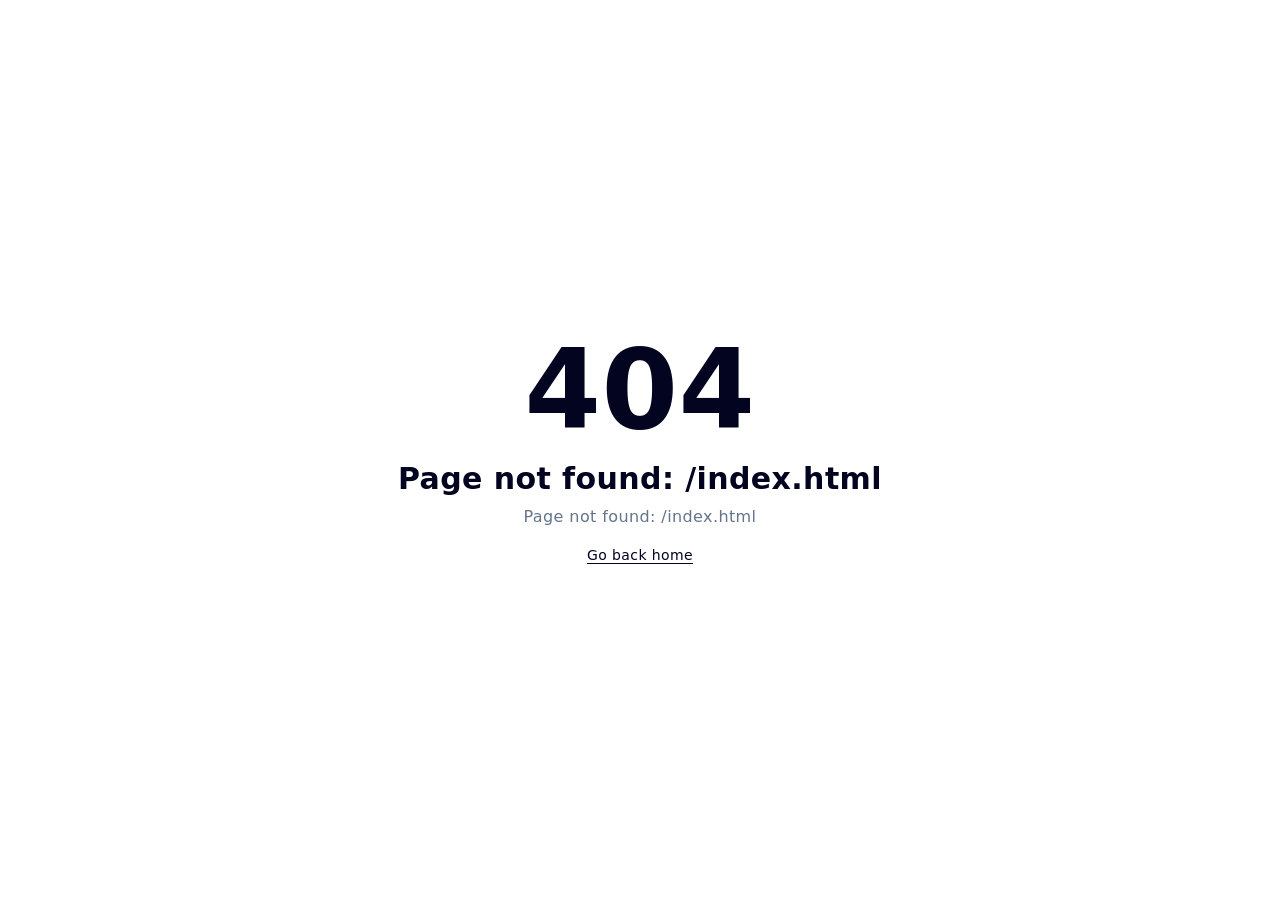
<file: index.html>
<!DOCTYPE html><html  lang="en"><head><meta charset="utf-8"><meta name="viewport" content="width=device-width, initial-scale=1"><title>01 &#x2F; PORTFOLIO</title><link rel="stylesheet" href="/_nuxt/entry.Cp7_DUpr.css" crossorigin><link rel="modulepreload" as="script" crossorigin href="/_nuxt/65q8Cmel.js"><script type="module" src="/_nuxt/65q8Cmel.js" crossorigin></script><meta name="description" content="Developer portfolio — engineering precision, architectural systems."><link rel="icon" type="image/svg+xml" href="/favicon.svg"><script id="unhead:payload" type="application/json">{"title":"01 / PORTFOLIO"}</script><style type="text/css" data-primevue-style-id="base" >.p-hidden-accessible{border:0;clip:rect(0 0 0 0);height:1px;margin:-1px;opacity:0;overflow:hidden;padding:0;pointer-events:none;position:absolute;white-space:nowrap;width:1px;}.p-overflow-hidden{overflow:hidden;padding-right:var(--p-scrollbar-width);}</style></head><body><div id="__nuxt"></div><div id="teleports"></div><script>window.__NUXT__={};window.__NUXT__.config={public:{primevue:{usePrimeVue:true,autoImport:true,resolvePath:"",importPT:"",importTheme:"",loadStyles:true,options:{unstyled:true},components:[{name:"AutoComplete",as:"AutoComplete",from:"primevue/autocomplete",export:"default",filePath:"primevue/autocomplete",global:true,mode:"all"},{name:"Calendar",as:"Calendar",from:"primevue/calendar",export:"default",filePath:"primevue/calendar",global:true,mode:"all"},{name:"CascadeSelect",as:"CascadeSelect",from:"primevue/cascadeselect",export:"default",filePath:"primevue/cascadeselect",global:true,mode:"all"},{name:"Checkbox",as:"Checkbox",from:"primevue/checkbox",export:"default",filePath:"primevue/checkbox",global:true,mode:"all"},{name:"CheckboxGroup",as:"CheckboxGroup",from:"primevue/checkboxgroup",export:"default",filePath:"primevue/checkboxgroup",global:true,mode:"all"},{name:"Chips",as:"Chips",from:"primevue/chips",export:"default",filePath:"primevue/chips",global:true,mode:"all"},{name:"ColorPicker",as:"ColorPicker",from:"primevue/colorpicker",export:"default",filePath:"primevue/colorpicker",global:true,mode:"all"},{name:"DatePicker",as:"DatePicker",from:"primevue/datepicker",export:"default",filePath:"primevue/datepicker",global:true,mode:"all"},{name:"Dropdown",as:"Dropdown",from:"primevue/dropdown",export:"default",filePath:"primevue/dropdown",global:true,mode:"all"},{name:"FloatLabel",as:"FloatLabel",from:"primevue/floatlabel",export:"default",filePath:"primevue/floatlabel",global:true,mode:"all"},{name:"Fluid",as:"Fluid",from:"primevue/fluid",export:"default",filePath:"primevue/fluid",global:true,mode:"all"},{name:"IconField",as:"IconField",from:"primevue/iconfield",export:"default",filePath:"primevue/iconfield",global:true,mode:"all"},{name:"IftaLabel",as:"IftaLabel",from:"primevue/iftalabel",export:"default",filePath:"primevue/iftalabel",global:true,mode:"all"},{name:"InputChips",as:"InputChips",from:"primevue/inputchips",export:"default",filePath:"primevue/inputchips",global:true,mode:"all"},{name:"InputGroup",as:"InputGroup",from:"primevue/inputgroup",export:"default",filePath:"primevue/inputgroup",global:true,mode:"all"},{name:"InputGroupAddon",as:"InputGroupAddon",from:"primevue/inputgroupaddon",export:"default",filePath:"primevue/inputgroupaddon",global:true,mode:"all"},{name:"InputIcon",as:"InputIcon",from:"primevue/inputicon",export:"default",filePath:"primevue/inputicon",global:true,mode:"all"},{name:"InputMask",as:"InputMask",from:"primevue/inputmask",export:"default",filePath:"primevue/inputmask",global:true,mode:"all"},{name:"InputNumber",as:"InputNumber",from:"primevue/inputnumber",export:"default",filePath:"primevue/inputnumber",global:true,mode:"all"},{name:"InputOtp",as:"InputOtp",from:"primevue/inputotp",export:"default",filePath:"primevue/inputotp",global:true,mode:"all"},{name:"InputSwitch",as:"InputSwitch",from:"primevue/inputswitch",export:"default",filePath:"primevue/inputswitch",global:true,mode:"all"},{name:"InputText",as:"InputText",from:"primevue/inputtext",export:"default",filePath:"primevue/inputtext",global:true,mode:"all"},{name:"Knob",as:"Knob",from:"primevue/knob",export:"default",filePath:"primevue/knob",global:true,mode:"all"},{name:"Listbox",as:"Listbox",from:"primevue/listbox",export:"default",filePath:"primevue/listbox",global:true,mode:"all"},{name:"MultiSelect",as:"MultiSelect",from:"primevue/multiselect",export:"default",filePath:"primevue/multiselect",global:true,mode:"all"},{name:"Password",as:"Password",from:"primevue/password",export:"default",filePath:"primevue/password",global:true,mode:"all"},{name:"RadioButton",as:"RadioButton",from:"primevue/radiobutton",export:"default",filePath:"primevue/radiobutton",global:true,mode:"all"},{name:"RadioButtonGroup",as:"RadioButtonGroup",from:"primevue/radiobuttongroup",export:"default",filePath:"primevue/radiobuttongroup",global:true,mode:"all"},{name:"Rating",as:"Rating",from:"primevue/rating",export:"default",filePath:"primevue/rating",global:true,mode:"all"},{name:"Select",as:"Select",from:"primevue/select",export:"default",filePath:"primevue/select",global:true,mode:"all"},{name:"SelectButton",as:"SelectButton",from:"primevue/selectbutton",export:"default",filePath:"primevue/selectbutton",global:true,mode:"all"},{name:"Slider",as:"Slider",from:"primevue/slider",export:"default",filePath:"primevue/slider",global:true,mode:"all"},{name:"Textarea",as:"Textarea",from:"primevue/textarea",export:"default",filePath:"primevue/textarea",global:true,mode:"all"},{name:"ToggleButton",as:"ToggleButton",from:"primevue/togglebutton",export:"default",filePath:"primevue/togglebutton",global:true,mode:"all"},{name:"ToggleSwitch",as:"ToggleSwitch",from:"primevue/toggleswitch",export:"default",filePath:"primevue/toggleswitch",global:true,mode:"all"},{name:"TreeSelect",as:"TreeSelect",from:"primevue/treeselect",export:"default",filePath:"primevue/treeselect",global:true,mode:"all"},{name:"Button",as:"Button",from:"primevue/button",export:"default",filePath:"primevue/button",global:true,mode:"all"},{name:"ButtonGroup",as:"ButtonGroup",from:"primevue/buttongroup",export:"default",filePath:"primevue/buttongroup",global:true,mode:"all"},{name:"SpeedDial",as:"SpeedDial",from:"primevue/speeddial",export:"default",filePath:"primevue/speeddial",global:true,mode:"all"},{name:"SplitButton",as:"SplitButton",from:"primevue/splitbutton",export:"default",filePath:"primevue/splitbutton",global:true,mode:"all"},{name:"Column",as:"Column",from:"primevue/column",export:"default",filePath:"primevue/column",global:true,mode:"all"},{name:"Row",as:"Row",from:"primevue/row",export:"default",filePath:"primevue/row",global:true,mode:"all"},{name:"ColumnGroup",as:"ColumnGroup",from:"primevue/columngroup",export:"default",filePath:"primevue/columngroup",global:true,mode:"all"},{name:"DataTable",as:"DataTable",from:"primevue/datatable",export:"default",filePath:"primevue/datatable",global:true,mode:"all"},{name:"DataView",as:"DataView",from:"primevue/dataview",export:"default",filePath:"primevue/dataview",global:true,mode:"all"},{name:"OrderList",as:"OrderList",from:"primevue/orderlist",export:"default",filePath:"primevue/orderlist",global:true,mode:"all"},{name:"OrganizationChart",as:"OrganizationChart",from:"primevue/organizationchart",export:"default",filePath:"primevue/organizationchart",global:true,mode:"all"},{name:"Paginator",as:"Paginator",from:"primevue/paginator",export:"default",filePath:"primevue/paginator",global:true,mode:"all"},{name:"PickList",as:"PickList",from:"primevue/picklist",export:"default",filePath:"primevue/picklist",global:true,mode:"all"},{name:"Tree",as:"Tree",from:"primevue/tree",export:"default",filePath:"primevue/tree",global:true,mode:"all"},{name:"TreeTable",as:"TreeTable",from:"primevue/treetable",export:"default",filePath:"primevue/treetable",global:true,mode:"all"},{name:"Timeline",as:"Timeline",from:"primevue/timeline",export:"default",filePath:"primevue/timeline",global:true,mode:"all"},{name:"VirtualScroller",as:"VirtualScroller",from:"primevue/virtualscroller",export:"default",filePath:"primevue/virtualscroller",global:true,mode:"all"},{name:"Accordion",as:"Accordion",from:"primevue/accordion",export:"default",filePath:"primevue/accordion",global:true,mode:"all"},{name:"AccordionPanel",as:"AccordionPanel",from:"primevue/accordionpanel",export:"default",filePath:"primevue/accordionpanel",global:true,mode:"all"},{name:"AccordionHeader",as:"AccordionHeader",from:"primevue/accordionheader",export:"default",filePath:"primevue/accordionheader",global:true,mode:"all"},{name:"AccordionContent",as:"AccordionContent",from:"primevue/accordioncontent",export:"default",filePath:"primevue/accordioncontent",global:true,mode:"all"},{name:"AccordionTab",as:"AccordionTab",from:"primevue/accordiontab",export:"default",filePath:"primevue/accordiontab",global:true,mode:"all"},{name:"Card",as:"Card",from:"primevue/card",export:"default",filePath:"primevue/card",global:true,mode:"all"},{name:"DeferredContent",as:"DeferredContent",from:"primevue/deferredcontent",export:"default",filePath:"primevue/deferredcontent",global:true,mode:"all"},{name:"Divider",as:"Divider",from:"primevue/divider",export:"default",filePath:"primevue/divider",global:true,mode:"all"},{name:"Fieldset",as:"Fieldset",from:"primevue/fieldset",export:"default",filePath:"primevue/fieldset",global:true,mode:"all"},{name:"Panel",as:"Panel",from:"primevue/panel",export:"default",filePath:"primevue/panel",global:true,mode:"all"},{name:"ScrollPanel",as:"ScrollPanel",from:"primevue/scrollpanel",export:"default",filePath:"primevue/scrollpanel",global:true,mode:"all"},{name:"Splitter",as:"Splitter",from:"primevue/splitter",export:"default",filePath:"primevue/splitter",global:true,mode:"all"},{name:"SplitterPanel",as:"SplitterPanel",from:"primevue/splitterpanel",export:"default",filePath:"primevue/splitterpanel",global:true,mode:"all"},{name:"Stepper",as:"Stepper",from:"primevue/stepper",export:"default",filePath:"primevue/stepper",global:true,mode:"all"},{name:"StepList",as:"StepList",from:"primevue/steplist",export:"default",filePath:"primevue/steplist",global:true,mode:"all"},{name:"Step",as:"Step",from:"primevue/step",export:"default",filePath:"primevue/step",global:true,mode:"all"},{name:"StepItem",as:"StepItem",from:"primevue/stepitem",export:"default",filePath:"primevue/stepitem",global:true,mode:"all"},{name:"StepPanels",as:"StepPanels",from:"primevue/steppanels",export:"default",filePath:"primevue/steppanels",global:true,mode:"all"},{name:"StepPanel",as:"StepPanel",from:"primevue/steppanel",export:"default",filePath:"primevue/steppanel",global:true,mode:"all"},{name:"TabView",as:"TabView",from:"primevue/tabview",export:"default",filePath:"primevue/tabview",global:true,mode:"all"},{name:"Tabs",as:"Tabs",from:"primevue/tabs",export:"default",filePath:"primevue/tabs",global:true,mode:"all"},{name:"TabList",as:"TabList",from:"primevue/tablist",export:"default",filePath:"primevue/tablist",global:true,mode:"all"},{name:"Tab",as:"Tab",from:"primevue/tab",export:"default",filePath:"primevue/tab",global:true,mode:"all"},{name:"TabPanels",as:"TabPanels",from:"primevue/tabpanels",export:"default",filePath:"primevue/tabpanels",global:true,mode:"all"},{name:"TabPanel",as:"TabPanel",from:"primevue/tabpanel",export:"default",filePath:"primevue/tabpanel",global:true,mode:"all"},{name:"Toolbar",as:"Toolbar",from:"primevue/toolbar",export:"default",filePath:"primevue/toolbar",global:true,mode:"all"},{name:"ConfirmDialog",use:{as:"ConfirmationService"},as:"ConfirmDialog",from:"primevue/confirmdialog",export:"default",filePath:"primevue/confirmdialog",global:true,mode:"all"},{name:"ConfirmPopup",use:{as:"ConfirmationService"},as:"ConfirmPopup",from:"primevue/confirmpopup",export:"default",filePath:"primevue/confirmpopup",global:true,mode:"all"},{name:"Dialog",as:"Dialog",from:"primevue/dialog",export:"default",filePath:"primevue/dialog",global:true,mode:"all"},{name:"Drawer",as:"Drawer",from:"primevue/drawer",export:"default",filePath:"primevue/drawer",global:true,mode:"all"},{name:"DynamicDialog",use:{as:"DialogService"},as:"DynamicDialog",from:"primevue/dynamicdialog",export:"default",filePath:"primevue/dynamicdialog",global:true,mode:"all"},{name:"OverlayPanel",as:"OverlayPanel",from:"primevue/overlaypanel",export:"default",filePath:"primevue/overlaypanel",global:true,mode:"all"},{name:"Popover",as:"Popover",from:"primevue/popover",export:"default",filePath:"primevue/popover",global:true,mode:"all"},{name:"Sidebar",as:"Sidebar",from:"primevue/sidebar",export:"default",filePath:"primevue/sidebar",global:true,mode:"all"},{name:"FileUpload",as:"FileUpload",from:"primevue/fileupload",export:"default",filePath:"primevue/fileupload",global:true,mode:"all"},{name:"Breadcrumb",as:"Breadcrumb",from:"primevue/breadcrumb",export:"default",filePath:"primevue/breadcrumb",global:true,mode:"all"},{name:"ContextMenu",as:"ContextMenu",from:"primevue/contextmenu",export:"default",filePath:"primevue/contextmenu",global:true,mode:"all"},{name:"Dock",as:"Dock",from:"primevue/dock",export:"default",filePath:"primevue/dock",global:true,mode:"all"},{name:"Menu",as:"Menu",from:"primevue/menu",export:"default",filePath:"primevue/menu",global:true,mode:"all"},{name:"Menubar",as:"Menubar",from:"primevue/menubar",export:"default",filePath:"primevue/menubar",global:true,mode:"all"},{name:"MegaMenu",as:"MegaMenu",from:"primevue/megamenu",export:"default",filePath:"primevue/megamenu",global:true,mode:"all"},{name:"PanelMenu",as:"PanelMenu",from:"primevue/panelmenu",export:"default",filePath:"primevue/panelmenu",global:true,mode:"all"},{name:"Steps",as:"Steps",from:"primevue/steps",export:"default",filePath:"primevue/steps",global:true,mode:"all"},{name:"TabMenu",as:"TabMenu",from:"primevue/tabmenu",export:"default",filePath:"primevue/tabmenu",global:true,mode:"all"},{name:"TieredMenu",as:"TieredMenu",from:"primevue/tieredmenu",export:"default",filePath:"primevue/tieredmenu",global:true,mode:"all"},{name:"Message",as:"Message",from:"primevue/message",export:"default",filePath:"primevue/message",global:true,mode:"all"},{name:"InlineMessage",as:"InlineMessage",from:"primevue/inlinemessage",export:"default",filePath:"primevue/inlinemessage",global:true,mode:"all"},{name:"Toast",use:{as:"ToastService"},as:"Toast",from:"primevue/toast",export:"default",filePath:"primevue/toast",global:true,mode:"all"},{name:"Carousel",as:"Carousel",from:"primevue/carousel",export:"default",filePath:"primevue/carousel",global:true,mode:"all"},{name:"Galleria",as:"Galleria",from:"primevue/galleria",export:"default",filePath:"primevue/galleria",global:true,mode:"all"},{name:"Image",as:"Image",from:"primevue/image",export:"default",filePath:"primevue/image",global:true,mode:"all"},{name:"ImageCompare",as:"ImageCompare",from:"primevue/imagecompare",export:"default",filePath:"primevue/imagecompare",global:true,mode:"all"},{name:"Avatar",as:"Avatar",from:"primevue/avatar",export:"default",filePath:"primevue/avatar",global:true,mode:"all"},{name:"AvatarGroup",as:"AvatarGroup",from:"primevue/avatargroup",export:"default",filePath:"primevue/avatargroup",global:true,mode:"all"},{name:"Badge",as:"Badge",from:"primevue/badge",export:"default",filePath:"primevue/badge",global:true,mode:"all"},{name:"BlockUI",as:"BlockUI",from:"primevue/blockui",export:"default",filePath:"primevue/blockui",global:true,mode:"all"},{name:"Chip",as:"Chip",from:"primevue/chip",export:"default",filePath:"primevue/chip",global:true,mode:"all"},{name:"Inplace",as:"Inplace",from:"primevue/inplace",export:"default",filePath:"primevue/inplace",global:true,mode:"all"},{name:"MeterGroup",as:"MeterGroup",from:"primevue/metergroup",export:"default",filePath:"primevue/metergroup",global:true,mode:"all"},{name:"OverlayBadge",as:"OverlayBadge",from:"primevue/overlaybadge",export:"default",filePath:"primevue/overlaybadge",global:true,mode:"all"},{name:"ScrollTop",as:"ScrollTop",from:"primevue/scrolltop",export:"default",filePath:"primevue/scrolltop",global:true,mode:"all"},{name:"Skeleton",as:"Skeleton",from:"primevue/skeleton",export:"default",filePath:"primevue/skeleton",global:true,mode:"all"},{name:"ProgressBar",as:"ProgressBar",from:"primevue/progressbar",export:"default",filePath:"primevue/progressbar",global:true,mode:"all"},{name:"ProgressSpinner",as:"ProgressSpinner",from:"primevue/progressspinner",export:"default",filePath:"primevue/progressspinner",global:true,mode:"all"},{name:"Tag",as:"Tag",from:"primevue/tag",export:"default",filePath:"primevue/tag",global:true,mode:"all"},{name:"Terminal",as:"Terminal",from:"primevue/terminal",export:"default",filePath:"primevue/terminal",global:true,mode:"all"},{name:"Form",from:"@primevue/forms/form",as:"Form",export:"default",filePath:"@primevue/forms/form",global:true,mode:"all"},{name:"FormField",from:"@primevue/forms/formfield",as:"FormField",export:"default",filePath:"@primevue/forms/formfield",global:true,mode:"all"}],directives:[{name:"badge",as:"BadgeDirective",from:"primevue/badgedirective"},{name:"tooltip",as:"Tooltip",from:"primevue/tooltip"},{name:"ripple",as:"Ripple",from:"primevue/ripple"},{name:"styleclass",as:"StyleClass",from:"primevue/styleclass"},{name:"focustrap",as:"FocusTrap",from:"primevue/focustrap"},{name:"animateonscroll",as:"AnimateOnScroll",from:"primevue/animateonscroll"},{name:"keyfilter",as:"KeyFilter",from:"primevue/keyfilter"}],composables:[{name:"usePrimeVue",as:"usePrimeVue",from:"primevue/config"},{name:"useStyle",as:"useStyle",from:"primevue/usestyle"},{name:"useConfirm",as:"useConfirm",from:"primevue/useconfirm"},{name:"useToast",as:"useToast",from:"primevue/usetoast"},{name:"useDialog",as:"useDialog",from:"primevue/usedialog"}],config:[{name:"PrimeVue",as:"PrimeVue",from:"primevue/config"}],services:[{name:"ConfirmationService",as:"ConfirmationService",from:"primevue/confirmationservice"},{name:"DialogService",as:"DialogService",from:"primevue/dialogservice"},{name:"ToastService",as:"ToastService",from:"primevue/toastservice"}],styles:[{name:"BaseStyle",as:"BaseStyle",from:"@primevue/core/base/style"}],injectStylesAsString:[],injectStylesAsStringToTop:[""]}},app:{baseURL:"/",buildId:"eafee553-25b9-4115-bf65-b94ec3661e74",buildAssetsDir:"/_nuxt/",cdnURL:""}}</script><script type="application/json" data-nuxt-data="nuxt-app" data-ssr="false" id="__NUXT_DATA__">[{"prerenderedAt":1,"serverRendered":2},1776421406613,false]</script></body></html>
</file>
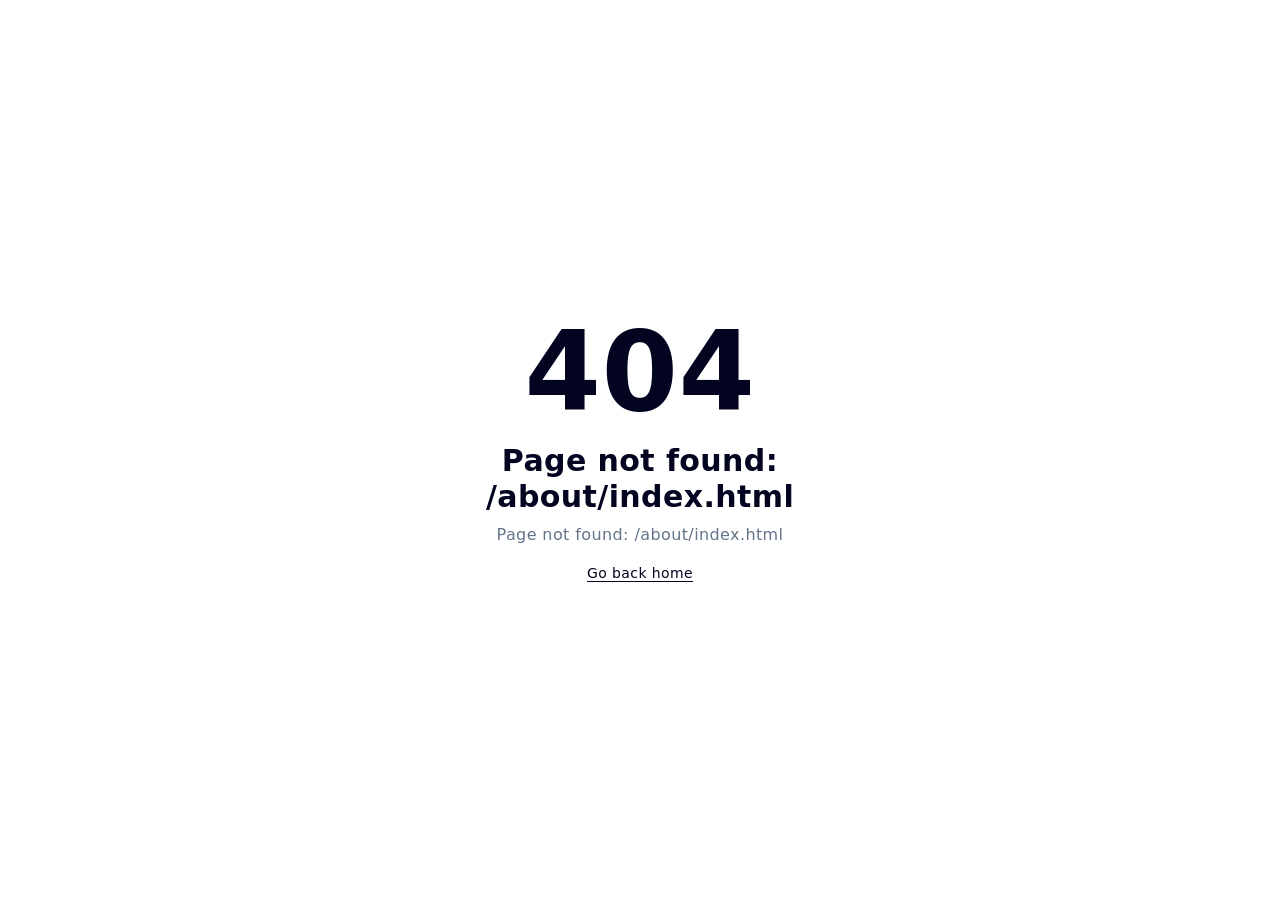
<file: about/index.html>
<!DOCTYPE html><html  lang="en"><head><meta charset="utf-8"><meta name="viewport" content="width=device-width, initial-scale=1"><title>01 &#x2F; PORTFOLIO</title><link rel="stylesheet" href="/_nuxt/entry.Cp7_DUpr.css" crossorigin><link rel="modulepreload" as="script" crossorigin href="/_nuxt/65q8Cmel.js"><script type="module" src="/_nuxt/65q8Cmel.js" crossorigin></script><meta name="description" content="Developer portfolio — engineering precision, architectural systems."><link rel="icon" type="image/svg+xml" href="/favicon.svg"><script id="unhead:payload" type="application/json">{"title":"01 / PORTFOLIO"}</script><style type="text/css" data-primevue-style-id="base" >.p-hidden-accessible{border:0;clip:rect(0 0 0 0);height:1px;margin:-1px;opacity:0;overflow:hidden;padding:0;pointer-events:none;position:absolute;white-space:nowrap;width:1px;}.p-overflow-hidden{overflow:hidden;padding-right:var(--p-scrollbar-width);}</style></head><body><div id="__nuxt"></div><div id="teleports"></div><script>window.__NUXT__={};window.__NUXT__.config={public:{primevue:{usePrimeVue:true,autoImport:true,resolvePath:"",importPT:"",importTheme:"",loadStyles:true,options:{unstyled:true},components:[{name:"AutoComplete",as:"AutoComplete",from:"primevue/autocomplete",export:"default",filePath:"primevue/autocomplete",global:true,mode:"all"},{name:"Calendar",as:"Calendar",from:"primevue/calendar",export:"default",filePath:"primevue/calendar",global:true,mode:"all"},{name:"CascadeSelect",as:"CascadeSelect",from:"primevue/cascadeselect",export:"default",filePath:"primevue/cascadeselect",global:true,mode:"all"},{name:"Checkbox",as:"Checkbox",from:"primevue/checkbox",export:"default",filePath:"primevue/checkbox",global:true,mode:"all"},{name:"CheckboxGroup",as:"CheckboxGroup",from:"primevue/checkboxgroup",export:"default",filePath:"primevue/checkboxgroup",global:true,mode:"all"},{name:"Chips",as:"Chips",from:"primevue/chips",export:"default",filePath:"primevue/chips",global:true,mode:"all"},{name:"ColorPicker",as:"ColorPicker",from:"primevue/colorpicker",export:"default",filePath:"primevue/colorpicker",global:true,mode:"all"},{name:"DatePicker",as:"DatePicker",from:"primevue/datepicker",export:"default",filePath:"primevue/datepicker",global:true,mode:"all"},{name:"Dropdown",as:"Dropdown",from:"primevue/dropdown",export:"default",filePath:"primevue/dropdown",global:true,mode:"all"},{name:"FloatLabel",as:"FloatLabel",from:"primevue/floatlabel",export:"default",filePath:"primevue/floatlabel",global:true,mode:"all"},{name:"Fluid",as:"Fluid",from:"primevue/fluid",export:"default",filePath:"primevue/fluid",global:true,mode:"all"},{name:"IconField",as:"IconField",from:"primevue/iconfield",export:"default",filePath:"primevue/iconfield",global:true,mode:"all"},{name:"IftaLabel",as:"IftaLabel",from:"primevue/iftalabel",export:"default",filePath:"primevue/iftalabel",global:true,mode:"all"},{name:"InputChips",as:"InputChips",from:"primevue/inputchips",export:"default",filePath:"primevue/inputchips",global:true,mode:"all"},{name:"InputGroup",as:"InputGroup",from:"primevue/inputgroup",export:"default",filePath:"primevue/inputgroup",global:true,mode:"all"},{name:"InputGroupAddon",as:"InputGroupAddon",from:"primevue/inputgroupaddon",export:"default",filePath:"primevue/inputgroupaddon",global:true,mode:"all"},{name:"InputIcon",as:"InputIcon",from:"primevue/inputicon",export:"default",filePath:"primevue/inputicon",global:true,mode:"all"},{name:"InputMask",as:"InputMask",from:"primevue/inputmask",export:"default",filePath:"primevue/inputmask",global:true,mode:"all"},{name:"InputNumber",as:"InputNumber",from:"primevue/inputnumber",export:"default",filePath:"primevue/inputnumber",global:true,mode:"all"},{name:"InputOtp",as:"InputOtp",from:"primevue/inputotp",export:"default",filePath:"primevue/inputotp",global:true,mode:"all"},{name:"InputSwitch",as:"InputSwitch",from:"primevue/inputswitch",export:"default",filePath:"primevue/inputswitch",global:true,mode:"all"},{name:"InputText",as:"InputText",from:"primevue/inputtext",export:"default",filePath:"primevue/inputtext",global:true,mode:"all"},{name:"Knob",as:"Knob",from:"primevue/knob",export:"default",filePath:"primevue/knob",global:true,mode:"all"},{name:"Listbox",as:"Listbox",from:"primevue/listbox",export:"default",filePath:"primevue/listbox",global:true,mode:"all"},{name:"MultiSelect",as:"MultiSelect",from:"primevue/multiselect",export:"default",filePath:"primevue/multiselect",global:true,mode:"all"},{name:"Password",as:"Password",from:"primevue/password",export:"default",filePath:"primevue/password",global:true,mode:"all"},{name:"RadioButton",as:"RadioButton",from:"primevue/radiobutton",export:"default",filePath:"primevue/radiobutton",global:true,mode:"all"},{name:"RadioButtonGroup",as:"RadioButtonGroup",from:"primevue/radiobuttongroup",export:"default",filePath:"primevue/radiobuttongroup",global:true,mode:"all"},{name:"Rating",as:"Rating",from:"primevue/rating",export:"default",filePath:"primevue/rating",global:true,mode:"all"},{name:"Select",as:"Select",from:"primevue/select",export:"default",filePath:"primevue/select",global:true,mode:"all"},{name:"SelectButton",as:"SelectButton",from:"primevue/selectbutton",export:"default",filePath:"primevue/selectbutton",global:true,mode:"all"},{name:"Slider",as:"Slider",from:"primevue/slider",export:"default",filePath:"primevue/slider",global:true,mode:"all"},{name:"Textarea",as:"Textarea",from:"primevue/textarea",export:"default",filePath:"primevue/textarea",global:true,mode:"all"},{name:"ToggleButton",as:"ToggleButton",from:"primevue/togglebutton",export:"default",filePath:"primevue/togglebutton",global:true,mode:"all"},{name:"ToggleSwitch",as:"ToggleSwitch",from:"primevue/toggleswitch",export:"default",filePath:"primevue/toggleswitch",global:true,mode:"all"},{name:"TreeSelect",as:"TreeSelect",from:"primevue/treeselect",export:"default",filePath:"primevue/treeselect",global:true,mode:"all"},{name:"Button",as:"Button",from:"primevue/button",export:"default",filePath:"primevue/button",global:true,mode:"all"},{name:"ButtonGroup",as:"ButtonGroup",from:"primevue/buttongroup",export:"default",filePath:"primevue/buttongroup",global:true,mode:"all"},{name:"SpeedDial",as:"SpeedDial",from:"primevue/speeddial",export:"default",filePath:"primevue/speeddial",global:true,mode:"all"},{name:"SplitButton",as:"SplitButton",from:"primevue/splitbutton",export:"default",filePath:"primevue/splitbutton",global:true,mode:"all"},{name:"Column",as:"Column",from:"primevue/column",export:"default",filePath:"primevue/column",global:true,mode:"all"},{name:"Row",as:"Row",from:"primevue/row",export:"default",filePath:"primevue/row",global:true,mode:"all"},{name:"ColumnGroup",as:"ColumnGroup",from:"primevue/columngroup",export:"default",filePath:"primevue/columngroup",global:true,mode:"all"},{name:"DataTable",as:"DataTable",from:"primevue/datatable",export:"default",filePath:"primevue/datatable",global:true,mode:"all"},{name:"DataView",as:"DataView",from:"primevue/dataview",export:"default",filePath:"primevue/dataview",global:true,mode:"all"},{name:"OrderList",as:"OrderList",from:"primevue/orderlist",export:"default",filePath:"primevue/orderlist",global:true,mode:"all"},{name:"OrganizationChart",as:"OrganizationChart",from:"primevue/organizationchart",export:"default",filePath:"primevue/organizationchart",global:true,mode:"all"},{name:"Paginator",as:"Paginator",from:"primevue/paginator",export:"default",filePath:"primevue/paginator",global:true,mode:"all"},{name:"PickList",as:"PickList",from:"primevue/picklist",export:"default",filePath:"primevue/picklist",global:true,mode:"all"},{name:"Tree",as:"Tree",from:"primevue/tree",export:"default",filePath:"primevue/tree",global:true,mode:"all"},{name:"TreeTable",as:"TreeTable",from:"primevue/treetable",export:"default",filePath:"primevue/treetable",global:true,mode:"all"},{name:"Timeline",as:"Timeline",from:"primevue/timeline",export:"default",filePath:"primevue/timeline",global:true,mode:"all"},{name:"VirtualScroller",as:"VirtualScroller",from:"primevue/virtualscroller",export:"default",filePath:"primevue/virtualscroller",global:true,mode:"all"},{name:"Accordion",as:"Accordion",from:"primevue/accordion",export:"default",filePath:"primevue/accordion",global:true,mode:"all"},{name:"AccordionPanel",as:"AccordionPanel",from:"primevue/accordionpanel",export:"default",filePath:"primevue/accordionpanel",global:true,mode:"all"},{name:"AccordionHeader",as:"AccordionHeader",from:"primevue/accordionheader",export:"default",filePath:"primevue/accordionheader",global:true,mode:"all"},{name:"AccordionContent",as:"AccordionContent",from:"primevue/accordioncontent",export:"default",filePath:"primevue/accordioncontent",global:true,mode:"all"},{name:"AccordionTab",as:"AccordionTab",from:"primevue/accordiontab",export:"default",filePath:"primevue/accordiontab",global:true,mode:"all"},{name:"Card",as:"Card",from:"primevue/card",export:"default",filePath:"primevue/card",global:true,mode:"all"},{name:"DeferredContent",as:"DeferredContent",from:"primevue/deferredcontent",export:"default",filePath:"primevue/deferredcontent",global:true,mode:"all"},{name:"Divider",as:"Divider",from:"primevue/divider",export:"default",filePath:"primevue/divider",global:true,mode:"all"},{name:"Fieldset",as:"Fieldset",from:"primevue/fieldset",export:"default",filePath:"primevue/fieldset",global:true,mode:"all"},{name:"Panel",as:"Panel",from:"primevue/panel",export:"default",filePath:"primevue/panel",global:true,mode:"all"},{name:"ScrollPanel",as:"ScrollPanel",from:"primevue/scrollpanel",export:"default",filePath:"primevue/scrollpanel",global:true,mode:"all"},{name:"Splitter",as:"Splitter",from:"primevue/splitter",export:"default",filePath:"primevue/splitter",global:true,mode:"all"},{name:"SplitterPanel",as:"SplitterPanel",from:"primevue/splitterpanel",export:"default",filePath:"primevue/splitterpanel",global:true,mode:"all"},{name:"Stepper",as:"Stepper",from:"primevue/stepper",export:"default",filePath:"primevue/stepper",global:true,mode:"all"},{name:"StepList",as:"StepList",from:"primevue/steplist",export:"default",filePath:"primevue/steplist",global:true,mode:"all"},{name:"Step",as:"Step",from:"primevue/step",export:"default",filePath:"primevue/step",global:true,mode:"all"},{name:"StepItem",as:"StepItem",from:"primevue/stepitem",export:"default",filePath:"primevue/stepitem",global:true,mode:"all"},{name:"StepPanels",as:"StepPanels",from:"primevue/steppanels",export:"default",filePath:"primevue/steppanels",global:true,mode:"all"},{name:"StepPanel",as:"StepPanel",from:"primevue/steppanel",export:"default",filePath:"primevue/steppanel",global:true,mode:"all"},{name:"TabView",as:"TabView",from:"primevue/tabview",export:"default",filePath:"primevue/tabview",global:true,mode:"all"},{name:"Tabs",as:"Tabs",from:"primevue/tabs",export:"default",filePath:"primevue/tabs",global:true,mode:"all"},{name:"TabList",as:"TabList",from:"primevue/tablist",export:"default",filePath:"primevue/tablist",global:true,mode:"all"},{name:"Tab",as:"Tab",from:"primevue/tab",export:"default",filePath:"primevue/tab",global:true,mode:"all"},{name:"TabPanels",as:"TabPanels",from:"primevue/tabpanels",export:"default",filePath:"primevue/tabpanels",global:true,mode:"all"},{name:"TabPanel",as:"TabPanel",from:"primevue/tabpanel",export:"default",filePath:"primevue/tabpanel",global:true,mode:"all"},{name:"Toolbar",as:"Toolbar",from:"primevue/toolbar",export:"default",filePath:"primevue/toolbar",global:true,mode:"all"},{name:"ConfirmDialog",use:{as:"ConfirmationService"},as:"ConfirmDialog",from:"primevue/confirmdialog",export:"default",filePath:"primevue/confirmdialog",global:true,mode:"all"},{name:"ConfirmPopup",use:{as:"ConfirmationService"},as:"ConfirmPopup",from:"primevue/confirmpopup",export:"default",filePath:"primevue/confirmpopup",global:true,mode:"all"},{name:"Dialog",as:"Dialog",from:"primevue/dialog",export:"default",filePath:"primevue/dialog",global:true,mode:"all"},{name:"Drawer",as:"Drawer",from:"primevue/drawer",export:"default",filePath:"primevue/drawer",global:true,mode:"all"},{name:"DynamicDialog",use:{as:"DialogService"},as:"DynamicDialog",from:"primevue/dynamicdialog",export:"default",filePath:"primevue/dynamicdialog",global:true,mode:"all"},{name:"OverlayPanel",as:"OverlayPanel",from:"primevue/overlaypanel",export:"default",filePath:"primevue/overlaypanel",global:true,mode:"all"},{name:"Popover",as:"Popover",from:"primevue/popover",export:"default",filePath:"primevue/popover",global:true,mode:"all"},{name:"Sidebar",as:"Sidebar",from:"primevue/sidebar",export:"default",filePath:"primevue/sidebar",global:true,mode:"all"},{name:"FileUpload",as:"FileUpload",from:"primevue/fileupload",export:"default",filePath:"primevue/fileupload",global:true,mode:"all"},{name:"Breadcrumb",as:"Breadcrumb",from:"primevue/breadcrumb",export:"default",filePath:"primevue/breadcrumb",global:true,mode:"all"},{name:"ContextMenu",as:"ContextMenu",from:"primevue/contextmenu",export:"default",filePath:"primevue/contextmenu",global:true,mode:"all"},{name:"Dock",as:"Dock",from:"primevue/dock",export:"default",filePath:"primevue/dock",global:true,mode:"all"},{name:"Menu",as:"Menu",from:"primevue/menu",export:"default",filePath:"primevue/menu",global:true,mode:"all"},{name:"Menubar",as:"Menubar",from:"primevue/menubar",export:"default",filePath:"primevue/menubar",global:true,mode:"all"},{name:"MegaMenu",as:"MegaMenu",from:"primevue/megamenu",export:"default",filePath:"primevue/megamenu",global:true,mode:"all"},{name:"PanelMenu",as:"PanelMenu",from:"primevue/panelmenu",export:"default",filePath:"primevue/panelmenu",global:true,mode:"all"},{name:"Steps",as:"Steps",from:"primevue/steps",export:"default",filePath:"primevue/steps",global:true,mode:"all"},{name:"TabMenu",as:"TabMenu",from:"primevue/tabmenu",export:"default",filePath:"primevue/tabmenu",global:true,mode:"all"},{name:"TieredMenu",as:"TieredMenu",from:"primevue/tieredmenu",export:"default",filePath:"primevue/tieredmenu",global:true,mode:"all"},{name:"Message",as:"Message",from:"primevue/message",export:"default",filePath:"primevue/message",global:true,mode:"all"},{name:"InlineMessage",as:"InlineMessage",from:"primevue/inlinemessage",export:"default",filePath:"primevue/inlinemessage",global:true,mode:"all"},{name:"Toast",use:{as:"ToastService"},as:"Toast",from:"primevue/toast",export:"default",filePath:"primevue/toast",global:true,mode:"all"},{name:"Carousel",as:"Carousel",from:"primevue/carousel",export:"default",filePath:"primevue/carousel",global:true,mode:"all"},{name:"Galleria",as:"Galleria",from:"primevue/galleria",export:"default",filePath:"primevue/galleria",global:true,mode:"all"},{name:"Image",as:"Image",from:"primevue/image",export:"default",filePath:"primevue/image",global:true,mode:"all"},{name:"ImageCompare",as:"ImageCompare",from:"primevue/imagecompare",export:"default",filePath:"primevue/imagecompare",global:true,mode:"all"},{name:"Avatar",as:"Avatar",from:"primevue/avatar",export:"default",filePath:"primevue/avatar",global:true,mode:"all"},{name:"AvatarGroup",as:"AvatarGroup",from:"primevue/avatargroup",export:"default",filePath:"primevue/avatargroup",global:true,mode:"all"},{name:"Badge",as:"Badge",from:"primevue/badge",export:"default",filePath:"primevue/badge",global:true,mode:"all"},{name:"BlockUI",as:"BlockUI",from:"primevue/blockui",export:"default",filePath:"primevue/blockui",global:true,mode:"all"},{name:"Chip",as:"Chip",from:"primevue/chip",export:"default",filePath:"primevue/chip",global:true,mode:"all"},{name:"Inplace",as:"Inplace",from:"primevue/inplace",export:"default",filePath:"primevue/inplace",global:true,mode:"all"},{name:"MeterGroup",as:"MeterGroup",from:"primevue/metergroup",export:"default",filePath:"primevue/metergroup",global:true,mode:"all"},{name:"OverlayBadge",as:"OverlayBadge",from:"primevue/overlaybadge",export:"default",filePath:"primevue/overlaybadge",global:true,mode:"all"},{name:"ScrollTop",as:"ScrollTop",from:"primevue/scrolltop",export:"default",filePath:"primevue/scrolltop",global:true,mode:"all"},{name:"Skeleton",as:"Skeleton",from:"primevue/skeleton",export:"default",filePath:"primevue/skeleton",global:true,mode:"all"},{name:"ProgressBar",as:"ProgressBar",from:"primevue/progressbar",export:"default",filePath:"primevue/progressbar",global:true,mode:"all"},{name:"ProgressSpinner",as:"ProgressSpinner",from:"primevue/progressspinner",export:"default",filePath:"primevue/progressspinner",global:true,mode:"all"},{name:"Tag",as:"Tag",from:"primevue/tag",export:"default",filePath:"primevue/tag",global:true,mode:"all"},{name:"Terminal",as:"Terminal",from:"primevue/terminal",export:"default",filePath:"primevue/terminal",global:true,mode:"all"},{name:"Form",from:"@primevue/forms/form",as:"Form",export:"default",filePath:"@primevue/forms/form",global:true,mode:"all"},{name:"FormField",from:"@primevue/forms/formfield",as:"FormField",export:"default",filePath:"@primevue/forms/formfield",global:true,mode:"all"}],directives:[{name:"badge",as:"BadgeDirective",from:"primevue/badgedirective"},{name:"tooltip",as:"Tooltip",from:"primevue/tooltip"},{name:"ripple",as:"Ripple",from:"primevue/ripple"},{name:"styleclass",as:"StyleClass",from:"primevue/styleclass"},{name:"focustrap",as:"FocusTrap",from:"primevue/focustrap"},{name:"animateonscroll",as:"AnimateOnScroll",from:"primevue/animateonscroll"},{name:"keyfilter",as:"KeyFilter",from:"primevue/keyfilter"}],composables:[{name:"usePrimeVue",as:"usePrimeVue",from:"primevue/config"},{name:"useStyle",as:"useStyle",from:"primevue/usestyle"},{name:"useConfirm",as:"useConfirm",from:"primevue/useconfirm"},{name:"useToast",as:"useToast",from:"primevue/usetoast"},{name:"useDialog",as:"useDialog",from:"primevue/usedialog"}],config:[{name:"PrimeVue",as:"PrimeVue",from:"primevue/config"}],services:[{name:"ConfirmationService",as:"ConfirmationService",from:"primevue/confirmationservice"},{name:"DialogService",as:"DialogService",from:"primevue/dialogservice"},{name:"ToastService",as:"ToastService",from:"primevue/toastservice"}],styles:[{name:"BaseStyle",as:"BaseStyle",from:"@primevue/core/base/style"}],injectStylesAsString:[],injectStylesAsStringToTop:[""]}},app:{baseURL:"/",buildId:"eafee553-25b9-4115-bf65-b94ec3661e74",buildAssetsDir:"/_nuxt/",cdnURL:""}}</script><script type="application/json" data-nuxt-data="nuxt-app" data-ssr="false" id="__NUXT_DATA__">[{"prerenderedAt":1,"serverRendered":2},1776421406605,false]</script></body></html>
</file>
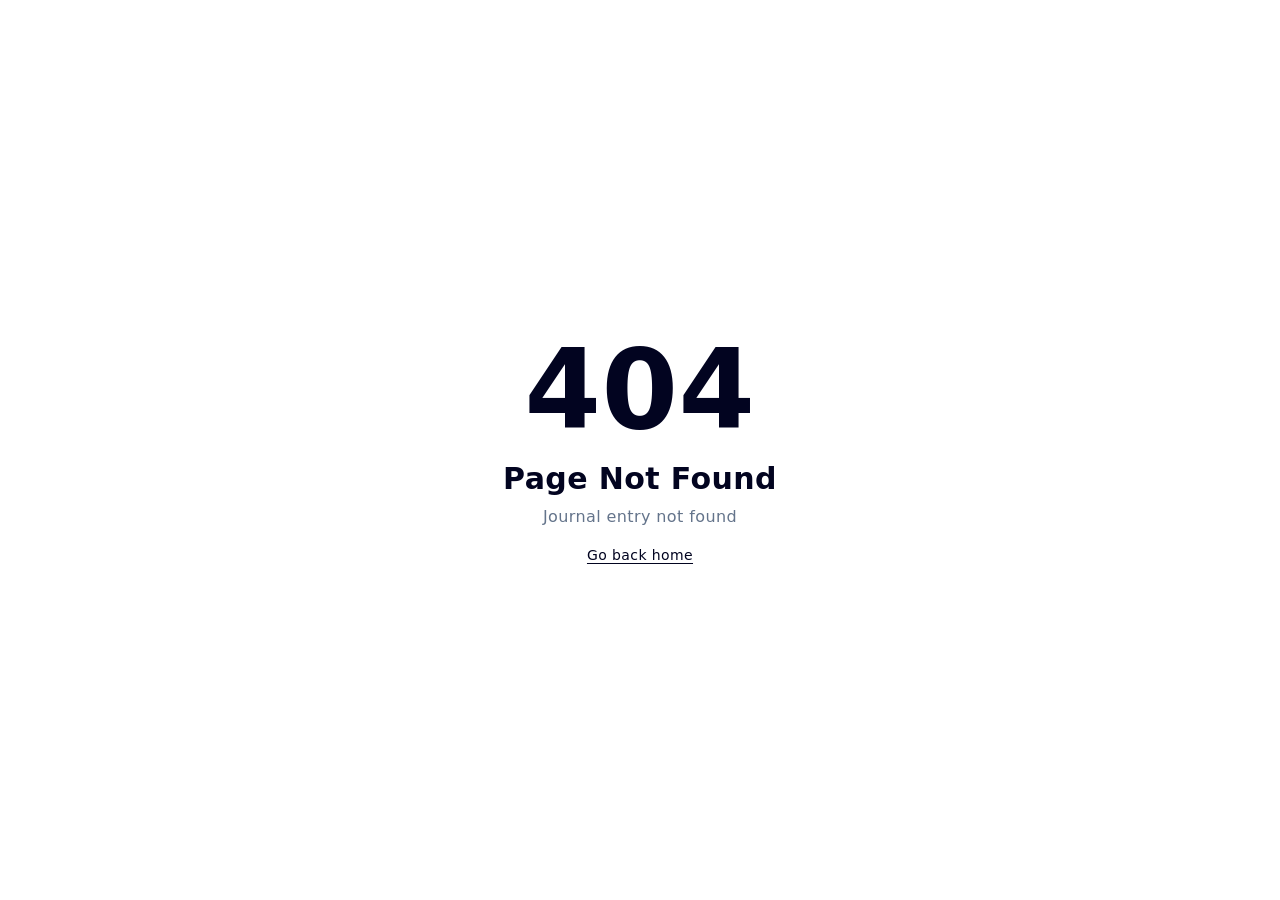
<file: journal/index.html>
<!DOCTYPE html><html  lang="en"><head><meta charset="utf-8"><meta name="viewport" content="width=device-width, initial-scale=1"><title>01 &#x2F; PORTFOLIO</title><link rel="stylesheet" href="/_nuxt/entry.Cp7_DUpr.css" crossorigin><link rel="modulepreload" as="script" crossorigin href="/_nuxt/65q8Cmel.js"><script type="module" src="/_nuxt/65q8Cmel.js" crossorigin></script><meta name="description" content="Developer portfolio — engineering precision, architectural systems."><link rel="icon" type="image/svg+xml" href="/favicon.svg"><script id="unhead:payload" type="application/json">{"title":"01 / PORTFOLIO"}</script><style type="text/css" data-primevue-style-id="base" >.p-hidden-accessible{border:0;clip:rect(0 0 0 0);height:1px;margin:-1px;opacity:0;overflow:hidden;padding:0;pointer-events:none;position:absolute;white-space:nowrap;width:1px;}.p-overflow-hidden{overflow:hidden;padding-right:var(--p-scrollbar-width);}</style></head><body><div id="__nuxt"></div><div id="teleports"></div><script>window.__NUXT__={};window.__NUXT__.config={public:{primevue:{usePrimeVue:true,autoImport:true,resolvePath:"",importPT:"",importTheme:"",loadStyles:true,options:{unstyled:true},components:[{name:"AutoComplete",as:"AutoComplete",from:"primevue/autocomplete",export:"default",filePath:"primevue/autocomplete",global:true,mode:"all"},{name:"Calendar",as:"Calendar",from:"primevue/calendar",export:"default",filePath:"primevue/calendar",global:true,mode:"all"},{name:"CascadeSelect",as:"CascadeSelect",from:"primevue/cascadeselect",export:"default",filePath:"primevue/cascadeselect",global:true,mode:"all"},{name:"Checkbox",as:"Checkbox",from:"primevue/checkbox",export:"default",filePath:"primevue/checkbox",global:true,mode:"all"},{name:"CheckboxGroup",as:"CheckboxGroup",from:"primevue/checkboxgroup",export:"default",filePath:"primevue/checkboxgroup",global:true,mode:"all"},{name:"Chips",as:"Chips",from:"primevue/chips",export:"default",filePath:"primevue/chips",global:true,mode:"all"},{name:"ColorPicker",as:"ColorPicker",from:"primevue/colorpicker",export:"default",filePath:"primevue/colorpicker",global:true,mode:"all"},{name:"DatePicker",as:"DatePicker",from:"primevue/datepicker",export:"default",filePath:"primevue/datepicker",global:true,mode:"all"},{name:"Dropdown",as:"Dropdown",from:"primevue/dropdown",export:"default",filePath:"primevue/dropdown",global:true,mode:"all"},{name:"FloatLabel",as:"FloatLabel",from:"primevue/floatlabel",export:"default",filePath:"primevue/floatlabel",global:true,mode:"all"},{name:"Fluid",as:"Fluid",from:"primevue/fluid",export:"default",filePath:"primevue/fluid",global:true,mode:"all"},{name:"IconField",as:"IconField",from:"primevue/iconfield",export:"default",filePath:"primevue/iconfield",global:true,mode:"all"},{name:"IftaLabel",as:"IftaLabel",from:"primevue/iftalabel",export:"default",filePath:"primevue/iftalabel",global:true,mode:"all"},{name:"InputChips",as:"InputChips",from:"primevue/inputchips",export:"default",filePath:"primevue/inputchips",global:true,mode:"all"},{name:"InputGroup",as:"InputGroup",from:"primevue/inputgroup",export:"default",filePath:"primevue/inputgroup",global:true,mode:"all"},{name:"InputGroupAddon",as:"InputGroupAddon",from:"primevue/inputgroupaddon",export:"default",filePath:"primevue/inputgroupaddon",global:true,mode:"all"},{name:"InputIcon",as:"InputIcon",from:"primevue/inputicon",export:"default",filePath:"primevue/inputicon",global:true,mode:"all"},{name:"InputMask",as:"InputMask",from:"primevue/inputmask",export:"default",filePath:"primevue/inputmask",global:true,mode:"all"},{name:"InputNumber",as:"InputNumber",from:"primevue/inputnumber",export:"default",filePath:"primevue/inputnumber",global:true,mode:"all"},{name:"InputOtp",as:"InputOtp",from:"primevue/inputotp",export:"default",filePath:"primevue/inputotp",global:true,mode:"all"},{name:"InputSwitch",as:"InputSwitch",from:"primevue/inputswitch",export:"default",filePath:"primevue/inputswitch",global:true,mode:"all"},{name:"InputText",as:"InputText",from:"primevue/inputtext",export:"default",filePath:"primevue/inputtext",global:true,mode:"all"},{name:"Knob",as:"Knob",from:"primevue/knob",export:"default",filePath:"primevue/knob",global:true,mode:"all"},{name:"Listbox",as:"Listbox",from:"primevue/listbox",export:"default",filePath:"primevue/listbox",global:true,mode:"all"},{name:"MultiSelect",as:"MultiSelect",from:"primevue/multiselect",export:"default",filePath:"primevue/multiselect",global:true,mode:"all"},{name:"Password",as:"Password",from:"primevue/password",export:"default",filePath:"primevue/password",global:true,mode:"all"},{name:"RadioButton",as:"RadioButton",from:"primevue/radiobutton",export:"default",filePath:"primevue/radiobutton",global:true,mode:"all"},{name:"RadioButtonGroup",as:"RadioButtonGroup",from:"primevue/radiobuttongroup",export:"default",filePath:"primevue/radiobuttongroup",global:true,mode:"all"},{name:"Rating",as:"Rating",from:"primevue/rating",export:"default",filePath:"primevue/rating",global:true,mode:"all"},{name:"Select",as:"Select",from:"primevue/select",export:"default",filePath:"primevue/select",global:true,mode:"all"},{name:"SelectButton",as:"SelectButton",from:"primevue/selectbutton",export:"default",filePath:"primevue/selectbutton",global:true,mode:"all"},{name:"Slider",as:"Slider",from:"primevue/slider",export:"default",filePath:"primevue/slider",global:true,mode:"all"},{name:"Textarea",as:"Textarea",from:"primevue/textarea",export:"default",filePath:"primevue/textarea",global:true,mode:"all"},{name:"ToggleButton",as:"ToggleButton",from:"primevue/togglebutton",export:"default",filePath:"primevue/togglebutton",global:true,mode:"all"},{name:"ToggleSwitch",as:"ToggleSwitch",from:"primevue/toggleswitch",export:"default",filePath:"primevue/toggleswitch",global:true,mode:"all"},{name:"TreeSelect",as:"TreeSelect",from:"primevue/treeselect",export:"default",filePath:"primevue/treeselect",global:true,mode:"all"},{name:"Button",as:"Button",from:"primevue/button",export:"default",filePath:"primevue/button",global:true,mode:"all"},{name:"ButtonGroup",as:"ButtonGroup",from:"primevue/buttongroup",export:"default",filePath:"primevue/buttongroup",global:true,mode:"all"},{name:"SpeedDial",as:"SpeedDial",from:"primevue/speeddial",export:"default",filePath:"primevue/speeddial",global:true,mode:"all"},{name:"SplitButton",as:"SplitButton",from:"primevue/splitbutton",export:"default",filePath:"primevue/splitbutton",global:true,mode:"all"},{name:"Column",as:"Column",from:"primevue/column",export:"default",filePath:"primevue/column",global:true,mode:"all"},{name:"Row",as:"Row",from:"primevue/row",export:"default",filePath:"primevue/row",global:true,mode:"all"},{name:"ColumnGroup",as:"ColumnGroup",from:"primevue/columngroup",export:"default",filePath:"primevue/columngroup",global:true,mode:"all"},{name:"DataTable",as:"DataTable",from:"primevue/datatable",export:"default",filePath:"primevue/datatable",global:true,mode:"all"},{name:"DataView",as:"DataView",from:"primevue/dataview",export:"default",filePath:"primevue/dataview",global:true,mode:"all"},{name:"OrderList",as:"OrderList",from:"primevue/orderlist",export:"default",filePath:"primevue/orderlist",global:true,mode:"all"},{name:"OrganizationChart",as:"OrganizationChart",from:"primevue/organizationchart",export:"default",filePath:"primevue/organizationchart",global:true,mode:"all"},{name:"Paginator",as:"Paginator",from:"primevue/paginator",export:"default",filePath:"primevue/paginator",global:true,mode:"all"},{name:"PickList",as:"PickList",from:"primevue/picklist",export:"default",filePath:"primevue/picklist",global:true,mode:"all"},{name:"Tree",as:"Tree",from:"primevue/tree",export:"default",filePath:"primevue/tree",global:true,mode:"all"},{name:"TreeTable",as:"TreeTable",from:"primevue/treetable",export:"default",filePath:"primevue/treetable",global:true,mode:"all"},{name:"Timeline",as:"Timeline",from:"primevue/timeline",export:"default",filePath:"primevue/timeline",global:true,mode:"all"},{name:"VirtualScroller",as:"VirtualScroller",from:"primevue/virtualscroller",export:"default",filePath:"primevue/virtualscroller",global:true,mode:"all"},{name:"Accordion",as:"Accordion",from:"primevue/accordion",export:"default",filePath:"primevue/accordion",global:true,mode:"all"},{name:"AccordionPanel",as:"AccordionPanel",from:"primevue/accordionpanel",export:"default",filePath:"primevue/accordionpanel",global:true,mode:"all"},{name:"AccordionHeader",as:"AccordionHeader",from:"primevue/accordionheader",export:"default",filePath:"primevue/accordionheader",global:true,mode:"all"},{name:"AccordionContent",as:"AccordionContent",from:"primevue/accordioncontent",export:"default",filePath:"primevue/accordioncontent",global:true,mode:"all"},{name:"AccordionTab",as:"AccordionTab",from:"primevue/accordiontab",export:"default",filePath:"primevue/accordiontab",global:true,mode:"all"},{name:"Card",as:"Card",from:"primevue/card",export:"default",filePath:"primevue/card",global:true,mode:"all"},{name:"DeferredContent",as:"DeferredContent",from:"primevue/deferredcontent",export:"default",filePath:"primevue/deferredcontent",global:true,mode:"all"},{name:"Divider",as:"Divider",from:"primevue/divider",export:"default",filePath:"primevue/divider",global:true,mode:"all"},{name:"Fieldset",as:"Fieldset",from:"primevue/fieldset",export:"default",filePath:"primevue/fieldset",global:true,mode:"all"},{name:"Panel",as:"Panel",from:"primevue/panel",export:"default",filePath:"primevue/panel",global:true,mode:"all"},{name:"ScrollPanel",as:"ScrollPanel",from:"primevue/scrollpanel",export:"default",filePath:"primevue/scrollpanel",global:true,mode:"all"},{name:"Splitter",as:"Splitter",from:"primevue/splitter",export:"default",filePath:"primevue/splitter",global:true,mode:"all"},{name:"SplitterPanel",as:"SplitterPanel",from:"primevue/splitterpanel",export:"default",filePath:"primevue/splitterpanel",global:true,mode:"all"},{name:"Stepper",as:"Stepper",from:"primevue/stepper",export:"default",filePath:"primevue/stepper",global:true,mode:"all"},{name:"StepList",as:"StepList",from:"primevue/steplist",export:"default",filePath:"primevue/steplist",global:true,mode:"all"},{name:"Step",as:"Step",from:"primevue/step",export:"default",filePath:"primevue/step",global:true,mode:"all"},{name:"StepItem",as:"StepItem",from:"primevue/stepitem",export:"default",filePath:"primevue/stepitem",global:true,mode:"all"},{name:"StepPanels",as:"StepPanels",from:"primevue/steppanels",export:"default",filePath:"primevue/steppanels",global:true,mode:"all"},{name:"StepPanel",as:"StepPanel",from:"primevue/steppanel",export:"default",filePath:"primevue/steppanel",global:true,mode:"all"},{name:"TabView",as:"TabView",from:"primevue/tabview",export:"default",filePath:"primevue/tabview",global:true,mode:"all"},{name:"Tabs",as:"Tabs",from:"primevue/tabs",export:"default",filePath:"primevue/tabs",global:true,mode:"all"},{name:"TabList",as:"TabList",from:"primevue/tablist",export:"default",filePath:"primevue/tablist",global:true,mode:"all"},{name:"Tab",as:"Tab",from:"primevue/tab",export:"default",filePath:"primevue/tab",global:true,mode:"all"},{name:"TabPanels",as:"TabPanels",from:"primevue/tabpanels",export:"default",filePath:"primevue/tabpanels",global:true,mode:"all"},{name:"TabPanel",as:"TabPanel",from:"primevue/tabpanel",export:"default",filePath:"primevue/tabpanel",global:true,mode:"all"},{name:"Toolbar",as:"Toolbar",from:"primevue/toolbar",export:"default",filePath:"primevue/toolbar",global:true,mode:"all"},{name:"ConfirmDialog",use:{as:"ConfirmationService"},as:"ConfirmDialog",from:"primevue/confirmdialog",export:"default",filePath:"primevue/confirmdialog",global:true,mode:"all"},{name:"ConfirmPopup",use:{as:"ConfirmationService"},as:"ConfirmPopup",from:"primevue/confirmpopup",export:"default",filePath:"primevue/confirmpopup",global:true,mode:"all"},{name:"Dialog",as:"Dialog",from:"primevue/dialog",export:"default",filePath:"primevue/dialog",global:true,mode:"all"},{name:"Drawer",as:"Drawer",from:"primevue/drawer",export:"default",filePath:"primevue/drawer",global:true,mode:"all"},{name:"DynamicDialog",use:{as:"DialogService"},as:"DynamicDialog",from:"primevue/dynamicdialog",export:"default",filePath:"primevue/dynamicdialog",global:true,mode:"all"},{name:"OverlayPanel",as:"OverlayPanel",from:"primevue/overlaypanel",export:"default",filePath:"primevue/overlaypanel",global:true,mode:"all"},{name:"Popover",as:"Popover",from:"primevue/popover",export:"default",filePath:"primevue/popover",global:true,mode:"all"},{name:"Sidebar",as:"Sidebar",from:"primevue/sidebar",export:"default",filePath:"primevue/sidebar",global:true,mode:"all"},{name:"FileUpload",as:"FileUpload",from:"primevue/fileupload",export:"default",filePath:"primevue/fileupload",global:true,mode:"all"},{name:"Breadcrumb",as:"Breadcrumb",from:"primevue/breadcrumb",export:"default",filePath:"primevue/breadcrumb",global:true,mode:"all"},{name:"ContextMenu",as:"ContextMenu",from:"primevue/contextmenu",export:"default",filePath:"primevue/contextmenu",global:true,mode:"all"},{name:"Dock",as:"Dock",from:"primevue/dock",export:"default",filePath:"primevue/dock",global:true,mode:"all"},{name:"Menu",as:"Menu",from:"primevue/menu",export:"default",filePath:"primevue/menu",global:true,mode:"all"},{name:"Menubar",as:"Menubar",from:"primevue/menubar",export:"default",filePath:"primevue/menubar",global:true,mode:"all"},{name:"MegaMenu",as:"MegaMenu",from:"primevue/megamenu",export:"default",filePath:"primevue/megamenu",global:true,mode:"all"},{name:"PanelMenu",as:"PanelMenu",from:"primevue/panelmenu",export:"default",filePath:"primevue/panelmenu",global:true,mode:"all"},{name:"Steps",as:"Steps",from:"primevue/steps",export:"default",filePath:"primevue/steps",global:true,mode:"all"},{name:"TabMenu",as:"TabMenu",from:"primevue/tabmenu",export:"default",filePath:"primevue/tabmenu",global:true,mode:"all"},{name:"TieredMenu",as:"TieredMenu",from:"primevue/tieredmenu",export:"default",filePath:"primevue/tieredmenu",global:true,mode:"all"},{name:"Message",as:"Message",from:"primevue/message",export:"default",filePath:"primevue/message",global:true,mode:"all"},{name:"InlineMessage",as:"InlineMessage",from:"primevue/inlinemessage",export:"default",filePath:"primevue/inlinemessage",global:true,mode:"all"},{name:"Toast",use:{as:"ToastService"},as:"Toast",from:"primevue/toast",export:"default",filePath:"primevue/toast",global:true,mode:"all"},{name:"Carousel",as:"Carousel",from:"primevue/carousel",export:"default",filePath:"primevue/carousel",global:true,mode:"all"},{name:"Galleria",as:"Galleria",from:"primevue/galleria",export:"default",filePath:"primevue/galleria",global:true,mode:"all"},{name:"Image",as:"Image",from:"primevue/image",export:"default",filePath:"primevue/image",global:true,mode:"all"},{name:"ImageCompare",as:"ImageCompare",from:"primevue/imagecompare",export:"default",filePath:"primevue/imagecompare",global:true,mode:"all"},{name:"Avatar",as:"Avatar",from:"primevue/avatar",export:"default",filePath:"primevue/avatar",global:true,mode:"all"},{name:"AvatarGroup",as:"AvatarGroup",from:"primevue/avatargroup",export:"default",filePath:"primevue/avatargroup",global:true,mode:"all"},{name:"Badge",as:"Badge",from:"primevue/badge",export:"default",filePath:"primevue/badge",global:true,mode:"all"},{name:"BlockUI",as:"BlockUI",from:"primevue/blockui",export:"default",filePath:"primevue/blockui",global:true,mode:"all"},{name:"Chip",as:"Chip",from:"primevue/chip",export:"default",filePath:"primevue/chip",global:true,mode:"all"},{name:"Inplace",as:"Inplace",from:"primevue/inplace",export:"default",filePath:"primevue/inplace",global:true,mode:"all"},{name:"MeterGroup",as:"MeterGroup",from:"primevue/metergroup",export:"default",filePath:"primevue/metergroup",global:true,mode:"all"},{name:"OverlayBadge",as:"OverlayBadge",from:"primevue/overlaybadge",export:"default",filePath:"primevue/overlaybadge",global:true,mode:"all"},{name:"ScrollTop",as:"ScrollTop",from:"primevue/scrolltop",export:"default",filePath:"primevue/scrolltop",global:true,mode:"all"},{name:"Skeleton",as:"Skeleton",from:"primevue/skeleton",export:"default",filePath:"primevue/skeleton",global:true,mode:"all"},{name:"ProgressBar",as:"ProgressBar",from:"primevue/progressbar",export:"default",filePath:"primevue/progressbar",global:true,mode:"all"},{name:"ProgressSpinner",as:"ProgressSpinner",from:"primevue/progressspinner",export:"default",filePath:"primevue/progressspinner",global:true,mode:"all"},{name:"Tag",as:"Tag",from:"primevue/tag",export:"default",filePath:"primevue/tag",global:true,mode:"all"},{name:"Terminal",as:"Terminal",from:"primevue/terminal",export:"default",filePath:"primevue/terminal",global:true,mode:"all"},{name:"Form",from:"@primevue/forms/form",as:"Form",export:"default",filePath:"@primevue/forms/form",global:true,mode:"all"},{name:"FormField",from:"@primevue/forms/formfield",as:"FormField",export:"default",filePath:"@primevue/forms/formfield",global:true,mode:"all"}],directives:[{name:"badge",as:"BadgeDirective",from:"primevue/badgedirective"},{name:"tooltip",as:"Tooltip",from:"primevue/tooltip"},{name:"ripple",as:"Ripple",from:"primevue/ripple"},{name:"styleclass",as:"StyleClass",from:"primevue/styleclass"},{name:"focustrap",as:"FocusTrap",from:"primevue/focustrap"},{name:"animateonscroll",as:"AnimateOnScroll",from:"primevue/animateonscroll"},{name:"keyfilter",as:"KeyFilter",from:"primevue/keyfilter"}],composables:[{name:"usePrimeVue",as:"usePrimeVue",from:"primevue/config"},{name:"useStyle",as:"useStyle",from:"primevue/usestyle"},{name:"useConfirm",as:"useConfirm",from:"primevue/useconfirm"},{name:"useToast",as:"useToast",from:"primevue/usetoast"},{name:"useDialog",as:"useDialog",from:"primevue/usedialog"}],config:[{name:"PrimeVue",as:"PrimeVue",from:"primevue/config"}],services:[{name:"ConfirmationService",as:"ConfirmationService",from:"primevue/confirmationservice"},{name:"DialogService",as:"DialogService",from:"primevue/dialogservice"},{name:"ToastService",as:"ToastService",from:"primevue/toastservice"}],styles:[{name:"BaseStyle",as:"BaseStyle",from:"@primevue/core/base/style"}],injectStylesAsString:[],injectStylesAsStringToTop:[""]}},app:{baseURL:"/",buildId:"eafee553-25b9-4115-bf65-b94ec3661e74",buildAssetsDir:"/_nuxt/",cdnURL:""}}</script><script type="application/json" data-nuxt-data="nuxt-app" data-ssr="false" id="__NUXT_DATA__">[{"prerenderedAt":1,"serverRendered":2},1776421406606,false]</script></body></html>
</file>
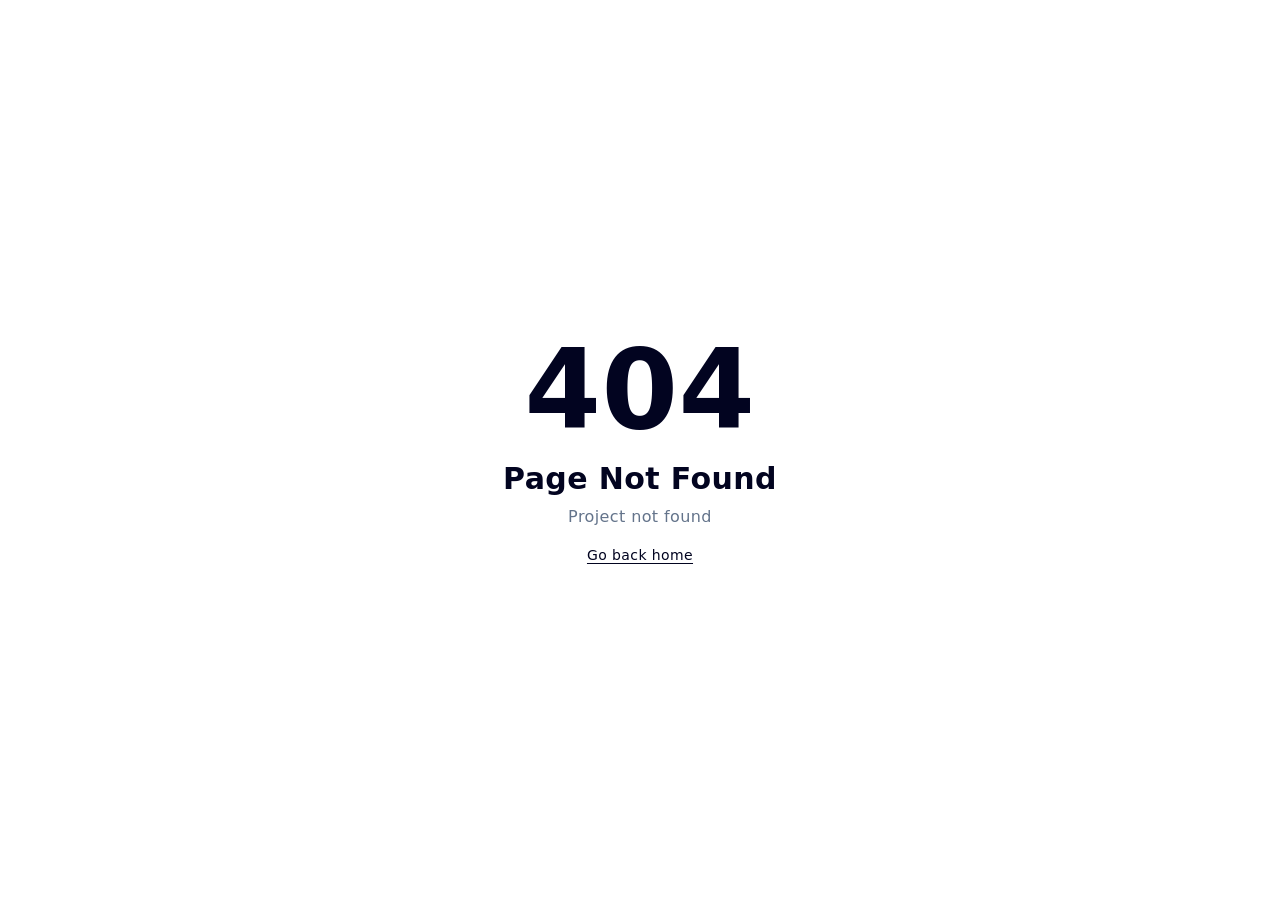
<file: projects/index.html>
<!DOCTYPE html><html  lang="en"><head><meta charset="utf-8"><meta name="viewport" content="width=device-width, initial-scale=1"><title>01 &#x2F; PORTFOLIO</title><link rel="stylesheet" href="/_nuxt/entry.Cp7_DUpr.css" crossorigin><link rel="modulepreload" as="script" crossorigin href="/_nuxt/65q8Cmel.js"><script type="module" src="/_nuxt/65q8Cmel.js" crossorigin></script><meta name="description" content="Developer portfolio — engineering precision, architectural systems."><link rel="icon" type="image/svg+xml" href="/favicon.svg"><script id="unhead:payload" type="application/json">{"title":"01 / PORTFOLIO"}</script><style type="text/css" data-primevue-style-id="base" >.p-hidden-accessible{border:0;clip:rect(0 0 0 0);height:1px;margin:-1px;opacity:0;overflow:hidden;padding:0;pointer-events:none;position:absolute;white-space:nowrap;width:1px;}.p-overflow-hidden{overflow:hidden;padding-right:var(--p-scrollbar-width);}</style></head><body><div id="__nuxt"></div><div id="teleports"></div><script>window.__NUXT__={};window.__NUXT__.config={public:{primevue:{usePrimeVue:true,autoImport:true,resolvePath:"",importPT:"",importTheme:"",loadStyles:true,options:{unstyled:true},components:[{name:"AutoComplete",as:"AutoComplete",from:"primevue/autocomplete",export:"default",filePath:"primevue/autocomplete",global:true,mode:"all"},{name:"Calendar",as:"Calendar",from:"primevue/calendar",export:"default",filePath:"primevue/calendar",global:true,mode:"all"},{name:"CascadeSelect",as:"CascadeSelect",from:"primevue/cascadeselect",export:"default",filePath:"primevue/cascadeselect",global:true,mode:"all"},{name:"Checkbox",as:"Checkbox",from:"primevue/checkbox",export:"default",filePath:"primevue/checkbox",global:true,mode:"all"},{name:"CheckboxGroup",as:"CheckboxGroup",from:"primevue/checkboxgroup",export:"default",filePath:"primevue/checkboxgroup",global:true,mode:"all"},{name:"Chips",as:"Chips",from:"primevue/chips",export:"default",filePath:"primevue/chips",global:true,mode:"all"},{name:"ColorPicker",as:"ColorPicker",from:"primevue/colorpicker",export:"default",filePath:"primevue/colorpicker",global:true,mode:"all"},{name:"DatePicker",as:"DatePicker",from:"primevue/datepicker",export:"default",filePath:"primevue/datepicker",global:true,mode:"all"},{name:"Dropdown",as:"Dropdown",from:"primevue/dropdown",export:"default",filePath:"primevue/dropdown",global:true,mode:"all"},{name:"FloatLabel",as:"FloatLabel",from:"primevue/floatlabel",export:"default",filePath:"primevue/floatlabel",global:true,mode:"all"},{name:"Fluid",as:"Fluid",from:"primevue/fluid",export:"default",filePath:"primevue/fluid",global:true,mode:"all"},{name:"IconField",as:"IconField",from:"primevue/iconfield",export:"default",filePath:"primevue/iconfield",global:true,mode:"all"},{name:"IftaLabel",as:"IftaLabel",from:"primevue/iftalabel",export:"default",filePath:"primevue/iftalabel",global:true,mode:"all"},{name:"InputChips",as:"InputChips",from:"primevue/inputchips",export:"default",filePath:"primevue/inputchips",global:true,mode:"all"},{name:"InputGroup",as:"InputGroup",from:"primevue/inputgroup",export:"default",filePath:"primevue/inputgroup",global:true,mode:"all"},{name:"InputGroupAddon",as:"InputGroupAddon",from:"primevue/inputgroupaddon",export:"default",filePath:"primevue/inputgroupaddon",global:true,mode:"all"},{name:"InputIcon",as:"InputIcon",from:"primevue/inputicon",export:"default",filePath:"primevue/inputicon",global:true,mode:"all"},{name:"InputMask",as:"InputMask",from:"primevue/inputmask",export:"default",filePath:"primevue/inputmask",global:true,mode:"all"},{name:"InputNumber",as:"InputNumber",from:"primevue/inputnumber",export:"default",filePath:"primevue/inputnumber",global:true,mode:"all"},{name:"InputOtp",as:"InputOtp",from:"primevue/inputotp",export:"default",filePath:"primevue/inputotp",global:true,mode:"all"},{name:"InputSwitch",as:"InputSwitch",from:"primevue/inputswitch",export:"default",filePath:"primevue/inputswitch",global:true,mode:"all"},{name:"InputText",as:"InputText",from:"primevue/inputtext",export:"default",filePath:"primevue/inputtext",global:true,mode:"all"},{name:"Knob",as:"Knob",from:"primevue/knob",export:"default",filePath:"primevue/knob",global:true,mode:"all"},{name:"Listbox",as:"Listbox",from:"primevue/listbox",export:"default",filePath:"primevue/listbox",global:true,mode:"all"},{name:"MultiSelect",as:"MultiSelect",from:"primevue/multiselect",export:"default",filePath:"primevue/multiselect",global:true,mode:"all"},{name:"Password",as:"Password",from:"primevue/password",export:"default",filePath:"primevue/password",global:true,mode:"all"},{name:"RadioButton",as:"RadioButton",from:"primevue/radiobutton",export:"default",filePath:"primevue/radiobutton",global:true,mode:"all"},{name:"RadioButtonGroup",as:"RadioButtonGroup",from:"primevue/radiobuttongroup",export:"default",filePath:"primevue/radiobuttongroup",global:true,mode:"all"},{name:"Rating",as:"Rating",from:"primevue/rating",export:"default",filePath:"primevue/rating",global:true,mode:"all"},{name:"Select",as:"Select",from:"primevue/select",export:"default",filePath:"primevue/select",global:true,mode:"all"},{name:"SelectButton",as:"SelectButton",from:"primevue/selectbutton",export:"default",filePath:"primevue/selectbutton",global:true,mode:"all"},{name:"Slider",as:"Slider",from:"primevue/slider",export:"default",filePath:"primevue/slider",global:true,mode:"all"},{name:"Textarea",as:"Textarea",from:"primevue/textarea",export:"default",filePath:"primevue/textarea",global:true,mode:"all"},{name:"ToggleButton",as:"ToggleButton",from:"primevue/togglebutton",export:"default",filePath:"primevue/togglebutton",global:true,mode:"all"},{name:"ToggleSwitch",as:"ToggleSwitch",from:"primevue/toggleswitch",export:"default",filePath:"primevue/toggleswitch",global:true,mode:"all"},{name:"TreeSelect",as:"TreeSelect",from:"primevue/treeselect",export:"default",filePath:"primevue/treeselect",global:true,mode:"all"},{name:"Button",as:"Button",from:"primevue/button",export:"default",filePath:"primevue/button",global:true,mode:"all"},{name:"ButtonGroup",as:"ButtonGroup",from:"primevue/buttongroup",export:"default",filePath:"primevue/buttongroup",global:true,mode:"all"},{name:"SpeedDial",as:"SpeedDial",from:"primevue/speeddial",export:"default",filePath:"primevue/speeddial",global:true,mode:"all"},{name:"SplitButton",as:"SplitButton",from:"primevue/splitbutton",export:"default",filePath:"primevue/splitbutton",global:true,mode:"all"},{name:"Column",as:"Column",from:"primevue/column",export:"default",filePath:"primevue/column",global:true,mode:"all"},{name:"Row",as:"Row",from:"primevue/row",export:"default",filePath:"primevue/row",global:true,mode:"all"},{name:"ColumnGroup",as:"ColumnGroup",from:"primevue/columngroup",export:"default",filePath:"primevue/columngroup",global:true,mode:"all"},{name:"DataTable",as:"DataTable",from:"primevue/datatable",export:"default",filePath:"primevue/datatable",global:true,mode:"all"},{name:"DataView",as:"DataView",from:"primevue/dataview",export:"default",filePath:"primevue/dataview",global:true,mode:"all"},{name:"OrderList",as:"OrderList",from:"primevue/orderlist",export:"default",filePath:"primevue/orderlist",global:true,mode:"all"},{name:"OrganizationChart",as:"OrganizationChart",from:"primevue/organizationchart",export:"default",filePath:"primevue/organizationchart",global:true,mode:"all"},{name:"Paginator",as:"Paginator",from:"primevue/paginator",export:"default",filePath:"primevue/paginator",global:true,mode:"all"},{name:"PickList",as:"PickList",from:"primevue/picklist",export:"default",filePath:"primevue/picklist",global:true,mode:"all"},{name:"Tree",as:"Tree",from:"primevue/tree",export:"default",filePath:"primevue/tree",global:true,mode:"all"},{name:"TreeTable",as:"TreeTable",from:"primevue/treetable",export:"default",filePath:"primevue/treetable",global:true,mode:"all"},{name:"Timeline",as:"Timeline",from:"primevue/timeline",export:"default",filePath:"primevue/timeline",global:true,mode:"all"},{name:"VirtualScroller",as:"VirtualScroller",from:"primevue/virtualscroller",export:"default",filePath:"primevue/virtualscroller",global:true,mode:"all"},{name:"Accordion",as:"Accordion",from:"primevue/accordion",export:"default",filePath:"primevue/accordion",global:true,mode:"all"},{name:"AccordionPanel",as:"AccordionPanel",from:"primevue/accordionpanel",export:"default",filePath:"primevue/accordionpanel",global:true,mode:"all"},{name:"AccordionHeader",as:"AccordionHeader",from:"primevue/accordionheader",export:"default",filePath:"primevue/accordionheader",global:true,mode:"all"},{name:"AccordionContent",as:"AccordionContent",from:"primevue/accordioncontent",export:"default",filePath:"primevue/accordioncontent",global:true,mode:"all"},{name:"AccordionTab",as:"AccordionTab",from:"primevue/accordiontab",export:"default",filePath:"primevue/accordiontab",global:true,mode:"all"},{name:"Card",as:"Card",from:"primevue/card",export:"default",filePath:"primevue/card",global:true,mode:"all"},{name:"DeferredContent",as:"DeferredContent",from:"primevue/deferredcontent",export:"default",filePath:"primevue/deferredcontent",global:true,mode:"all"},{name:"Divider",as:"Divider",from:"primevue/divider",export:"default",filePath:"primevue/divider",global:true,mode:"all"},{name:"Fieldset",as:"Fieldset",from:"primevue/fieldset",export:"default",filePath:"primevue/fieldset",global:true,mode:"all"},{name:"Panel",as:"Panel",from:"primevue/panel",export:"default",filePath:"primevue/panel",global:true,mode:"all"},{name:"ScrollPanel",as:"ScrollPanel",from:"primevue/scrollpanel",export:"default",filePath:"primevue/scrollpanel",global:true,mode:"all"},{name:"Splitter",as:"Splitter",from:"primevue/splitter",export:"default",filePath:"primevue/splitter",global:true,mode:"all"},{name:"SplitterPanel",as:"SplitterPanel",from:"primevue/splitterpanel",export:"default",filePath:"primevue/splitterpanel",global:true,mode:"all"},{name:"Stepper",as:"Stepper",from:"primevue/stepper",export:"default",filePath:"primevue/stepper",global:true,mode:"all"},{name:"StepList",as:"StepList",from:"primevue/steplist",export:"default",filePath:"primevue/steplist",global:true,mode:"all"},{name:"Step",as:"Step",from:"primevue/step",export:"default",filePath:"primevue/step",global:true,mode:"all"},{name:"StepItem",as:"StepItem",from:"primevue/stepitem",export:"default",filePath:"primevue/stepitem",global:true,mode:"all"},{name:"StepPanels",as:"StepPanels",from:"primevue/steppanels",export:"default",filePath:"primevue/steppanels",global:true,mode:"all"},{name:"StepPanel",as:"StepPanel",from:"primevue/steppanel",export:"default",filePath:"primevue/steppanel",global:true,mode:"all"},{name:"TabView",as:"TabView",from:"primevue/tabview",export:"default",filePath:"primevue/tabview",global:true,mode:"all"},{name:"Tabs",as:"Tabs",from:"primevue/tabs",export:"default",filePath:"primevue/tabs",global:true,mode:"all"},{name:"TabList",as:"TabList",from:"primevue/tablist",export:"default",filePath:"primevue/tablist",global:true,mode:"all"},{name:"Tab",as:"Tab",from:"primevue/tab",export:"default",filePath:"primevue/tab",global:true,mode:"all"},{name:"TabPanels",as:"TabPanels",from:"primevue/tabpanels",export:"default",filePath:"primevue/tabpanels",global:true,mode:"all"},{name:"TabPanel",as:"TabPanel",from:"primevue/tabpanel",export:"default",filePath:"primevue/tabpanel",global:true,mode:"all"},{name:"Toolbar",as:"Toolbar",from:"primevue/toolbar",export:"default",filePath:"primevue/toolbar",global:true,mode:"all"},{name:"ConfirmDialog",use:{as:"ConfirmationService"},as:"ConfirmDialog",from:"primevue/confirmdialog",export:"default",filePath:"primevue/confirmdialog",global:true,mode:"all"},{name:"ConfirmPopup",use:{as:"ConfirmationService"},as:"ConfirmPopup",from:"primevue/confirmpopup",export:"default",filePath:"primevue/confirmpopup",global:true,mode:"all"},{name:"Dialog",as:"Dialog",from:"primevue/dialog",export:"default",filePath:"primevue/dialog",global:true,mode:"all"},{name:"Drawer",as:"Drawer",from:"primevue/drawer",export:"default",filePath:"primevue/drawer",global:true,mode:"all"},{name:"DynamicDialog",use:{as:"DialogService"},as:"DynamicDialog",from:"primevue/dynamicdialog",export:"default",filePath:"primevue/dynamicdialog",global:true,mode:"all"},{name:"OverlayPanel",as:"OverlayPanel",from:"primevue/overlaypanel",export:"default",filePath:"primevue/overlaypanel",global:true,mode:"all"},{name:"Popover",as:"Popover",from:"primevue/popover",export:"default",filePath:"primevue/popover",global:true,mode:"all"},{name:"Sidebar",as:"Sidebar",from:"primevue/sidebar",export:"default",filePath:"primevue/sidebar",global:true,mode:"all"},{name:"FileUpload",as:"FileUpload",from:"primevue/fileupload",export:"default",filePath:"primevue/fileupload",global:true,mode:"all"},{name:"Breadcrumb",as:"Breadcrumb",from:"primevue/breadcrumb",export:"default",filePath:"primevue/breadcrumb",global:true,mode:"all"},{name:"ContextMenu",as:"ContextMenu",from:"primevue/contextmenu",export:"default",filePath:"primevue/contextmenu",global:true,mode:"all"},{name:"Dock",as:"Dock",from:"primevue/dock",export:"default",filePath:"primevue/dock",global:true,mode:"all"},{name:"Menu",as:"Menu",from:"primevue/menu",export:"default",filePath:"primevue/menu",global:true,mode:"all"},{name:"Menubar",as:"Menubar",from:"primevue/menubar",export:"default",filePath:"primevue/menubar",global:true,mode:"all"},{name:"MegaMenu",as:"MegaMenu",from:"primevue/megamenu",export:"default",filePath:"primevue/megamenu",global:true,mode:"all"},{name:"PanelMenu",as:"PanelMenu",from:"primevue/panelmenu",export:"default",filePath:"primevue/panelmenu",global:true,mode:"all"},{name:"Steps",as:"Steps",from:"primevue/steps",export:"default",filePath:"primevue/steps",global:true,mode:"all"},{name:"TabMenu",as:"TabMenu",from:"primevue/tabmenu",export:"default",filePath:"primevue/tabmenu",global:true,mode:"all"},{name:"TieredMenu",as:"TieredMenu",from:"primevue/tieredmenu",export:"default",filePath:"primevue/tieredmenu",global:true,mode:"all"},{name:"Message",as:"Message",from:"primevue/message",export:"default",filePath:"primevue/message",global:true,mode:"all"},{name:"InlineMessage",as:"InlineMessage",from:"primevue/inlinemessage",export:"default",filePath:"primevue/inlinemessage",global:true,mode:"all"},{name:"Toast",use:{as:"ToastService"},as:"Toast",from:"primevue/toast",export:"default",filePath:"primevue/toast",global:true,mode:"all"},{name:"Carousel",as:"Carousel",from:"primevue/carousel",export:"default",filePath:"primevue/carousel",global:true,mode:"all"},{name:"Galleria",as:"Galleria",from:"primevue/galleria",export:"default",filePath:"primevue/galleria",global:true,mode:"all"},{name:"Image",as:"Image",from:"primevue/image",export:"default",filePath:"primevue/image",global:true,mode:"all"},{name:"ImageCompare",as:"ImageCompare",from:"primevue/imagecompare",export:"default",filePath:"primevue/imagecompare",global:true,mode:"all"},{name:"Avatar",as:"Avatar",from:"primevue/avatar",export:"default",filePath:"primevue/avatar",global:true,mode:"all"},{name:"AvatarGroup",as:"AvatarGroup",from:"primevue/avatargroup",export:"default",filePath:"primevue/avatargroup",global:true,mode:"all"},{name:"Badge",as:"Badge",from:"primevue/badge",export:"default",filePath:"primevue/badge",global:true,mode:"all"},{name:"BlockUI",as:"BlockUI",from:"primevue/blockui",export:"default",filePath:"primevue/blockui",global:true,mode:"all"},{name:"Chip",as:"Chip",from:"primevue/chip",export:"default",filePath:"primevue/chip",global:true,mode:"all"},{name:"Inplace",as:"Inplace",from:"primevue/inplace",export:"default",filePath:"primevue/inplace",global:true,mode:"all"},{name:"MeterGroup",as:"MeterGroup",from:"primevue/metergroup",export:"default",filePath:"primevue/metergroup",global:true,mode:"all"},{name:"OverlayBadge",as:"OverlayBadge",from:"primevue/overlaybadge",export:"default",filePath:"primevue/overlaybadge",global:true,mode:"all"},{name:"ScrollTop",as:"ScrollTop",from:"primevue/scrolltop",export:"default",filePath:"primevue/scrolltop",global:true,mode:"all"},{name:"Skeleton",as:"Skeleton",from:"primevue/skeleton",export:"default",filePath:"primevue/skeleton",global:true,mode:"all"},{name:"ProgressBar",as:"ProgressBar",from:"primevue/progressbar",export:"default",filePath:"primevue/progressbar",global:true,mode:"all"},{name:"ProgressSpinner",as:"ProgressSpinner",from:"primevue/progressspinner",export:"default",filePath:"primevue/progressspinner",global:true,mode:"all"},{name:"Tag",as:"Tag",from:"primevue/tag",export:"default",filePath:"primevue/tag",global:true,mode:"all"},{name:"Terminal",as:"Terminal",from:"primevue/terminal",export:"default",filePath:"primevue/terminal",global:true,mode:"all"},{name:"Form",from:"@primevue/forms/form",as:"Form",export:"default",filePath:"@primevue/forms/form",global:true,mode:"all"},{name:"FormField",from:"@primevue/forms/formfield",as:"FormField",export:"default",filePath:"@primevue/forms/formfield",global:true,mode:"all"}],directives:[{name:"badge",as:"BadgeDirective",from:"primevue/badgedirective"},{name:"tooltip",as:"Tooltip",from:"primevue/tooltip"},{name:"ripple",as:"Ripple",from:"primevue/ripple"},{name:"styleclass",as:"StyleClass",from:"primevue/styleclass"},{name:"focustrap",as:"FocusTrap",from:"primevue/focustrap"},{name:"animateonscroll",as:"AnimateOnScroll",from:"primevue/animateonscroll"},{name:"keyfilter",as:"KeyFilter",from:"primevue/keyfilter"}],composables:[{name:"usePrimeVue",as:"usePrimeVue",from:"primevue/config"},{name:"useStyle",as:"useStyle",from:"primevue/usestyle"},{name:"useConfirm",as:"useConfirm",from:"primevue/useconfirm"},{name:"useToast",as:"useToast",from:"primevue/usetoast"},{name:"useDialog",as:"useDialog",from:"primevue/usedialog"}],config:[{name:"PrimeVue",as:"PrimeVue",from:"primevue/config"}],services:[{name:"ConfirmationService",as:"ConfirmationService",from:"primevue/confirmationservice"},{name:"DialogService",as:"DialogService",from:"primevue/dialogservice"},{name:"ToastService",as:"ToastService",from:"primevue/toastservice"}],styles:[{name:"BaseStyle",as:"BaseStyle",from:"@primevue/core/base/style"}],injectStylesAsString:[],injectStylesAsStringToTop:[""]}},app:{baseURL:"/",buildId:"eafee553-25b9-4115-bf65-b94ec3661e74",buildAssetsDir:"/_nuxt/",cdnURL:""}}</script><script type="application/json" data-nuxt-data="nuxt-app" data-ssr="false" id="__NUXT_DATA__">[{"prerenderedAt":1,"serverRendered":2},1776421406611,false]</script></body></html>
</file>
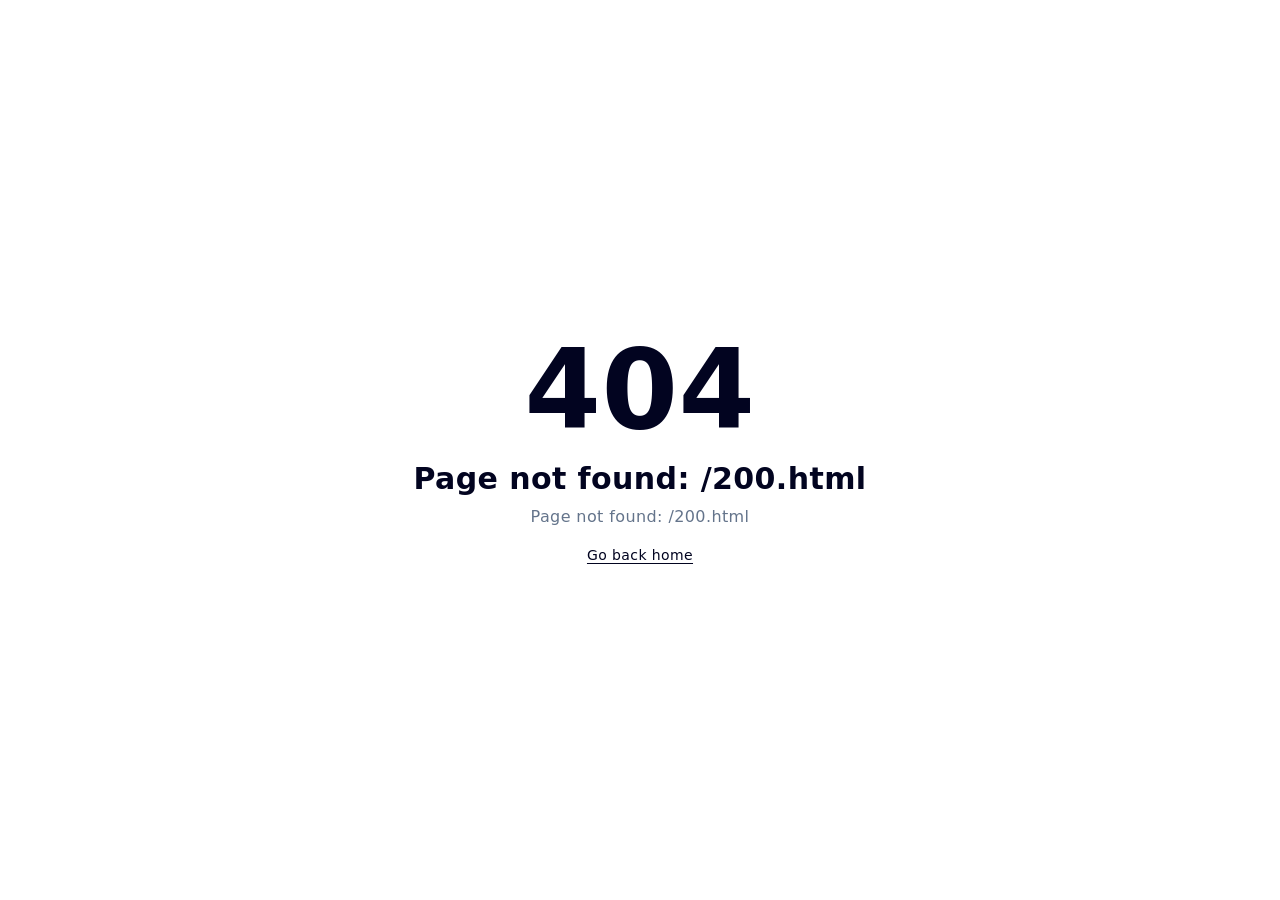
<file: 200.html>
<!DOCTYPE html><html  lang="en"><head><meta charset="utf-8"><meta name="viewport" content="width=device-width, initial-scale=1"><title>01 &#x2F; PORTFOLIO</title><link rel="stylesheet" href="/_nuxt/entry.Cp7_DUpr.css" crossorigin><link rel="modulepreload" as="script" crossorigin href="/_nuxt/65q8Cmel.js"><script type="module" src="/_nuxt/65q8Cmel.js" crossorigin></script><meta name="description" content="Developer portfolio — engineering precision, architectural systems."><link rel="icon" type="image/svg+xml" href="/favicon.svg"><script id="unhead:payload" type="application/json">{"title":"01 / PORTFOLIO"}</script><style type="text/css" data-primevue-style-id="base" >.p-hidden-accessible{border:0;clip:rect(0 0 0 0);height:1px;margin:-1px;opacity:0;overflow:hidden;padding:0;pointer-events:none;position:absolute;white-space:nowrap;width:1px;}.p-overflow-hidden{overflow:hidden;padding-right:var(--p-scrollbar-width);}</style></head><body><div id="__nuxt"></div><div id="teleports"></div><script>window.__NUXT__={};window.__NUXT__.config={public:{primevue:{usePrimeVue:true,autoImport:true,resolvePath:"",importPT:"",importTheme:"",loadStyles:true,options:{unstyled:true},components:[{name:"AutoComplete",as:"AutoComplete",from:"primevue/autocomplete",export:"default",filePath:"primevue/autocomplete",global:true,mode:"all"},{name:"Calendar",as:"Calendar",from:"primevue/calendar",export:"default",filePath:"primevue/calendar",global:true,mode:"all"},{name:"CascadeSelect",as:"CascadeSelect",from:"primevue/cascadeselect",export:"default",filePath:"primevue/cascadeselect",global:true,mode:"all"},{name:"Checkbox",as:"Checkbox",from:"primevue/checkbox",export:"default",filePath:"primevue/checkbox",global:true,mode:"all"},{name:"CheckboxGroup",as:"CheckboxGroup",from:"primevue/checkboxgroup",export:"default",filePath:"primevue/checkboxgroup",global:true,mode:"all"},{name:"Chips",as:"Chips",from:"primevue/chips",export:"default",filePath:"primevue/chips",global:true,mode:"all"},{name:"ColorPicker",as:"ColorPicker",from:"primevue/colorpicker",export:"default",filePath:"primevue/colorpicker",global:true,mode:"all"},{name:"DatePicker",as:"DatePicker",from:"primevue/datepicker",export:"default",filePath:"primevue/datepicker",global:true,mode:"all"},{name:"Dropdown",as:"Dropdown",from:"primevue/dropdown",export:"default",filePath:"primevue/dropdown",global:true,mode:"all"},{name:"FloatLabel",as:"FloatLabel",from:"primevue/floatlabel",export:"default",filePath:"primevue/floatlabel",global:true,mode:"all"},{name:"Fluid",as:"Fluid",from:"primevue/fluid",export:"default",filePath:"primevue/fluid",global:true,mode:"all"},{name:"IconField",as:"IconField",from:"primevue/iconfield",export:"default",filePath:"primevue/iconfield",global:true,mode:"all"},{name:"IftaLabel",as:"IftaLabel",from:"primevue/iftalabel",export:"default",filePath:"primevue/iftalabel",global:true,mode:"all"},{name:"InputChips",as:"InputChips",from:"primevue/inputchips",export:"default",filePath:"primevue/inputchips",global:true,mode:"all"},{name:"InputGroup",as:"InputGroup",from:"primevue/inputgroup",export:"default",filePath:"primevue/inputgroup",global:true,mode:"all"},{name:"InputGroupAddon",as:"InputGroupAddon",from:"primevue/inputgroupaddon",export:"default",filePath:"primevue/inputgroupaddon",global:true,mode:"all"},{name:"InputIcon",as:"InputIcon",from:"primevue/inputicon",export:"default",filePath:"primevue/inputicon",global:true,mode:"all"},{name:"InputMask",as:"InputMask",from:"primevue/inputmask",export:"default",filePath:"primevue/inputmask",global:true,mode:"all"},{name:"InputNumber",as:"InputNumber",from:"primevue/inputnumber",export:"default",filePath:"primevue/inputnumber",global:true,mode:"all"},{name:"InputOtp",as:"InputOtp",from:"primevue/inputotp",export:"default",filePath:"primevue/inputotp",global:true,mode:"all"},{name:"InputSwitch",as:"InputSwitch",from:"primevue/inputswitch",export:"default",filePath:"primevue/inputswitch",global:true,mode:"all"},{name:"InputText",as:"InputText",from:"primevue/inputtext",export:"default",filePath:"primevue/inputtext",global:true,mode:"all"},{name:"Knob",as:"Knob",from:"primevue/knob",export:"default",filePath:"primevue/knob",global:true,mode:"all"},{name:"Listbox",as:"Listbox",from:"primevue/listbox",export:"default",filePath:"primevue/listbox",global:true,mode:"all"},{name:"MultiSelect",as:"MultiSelect",from:"primevue/multiselect",export:"default",filePath:"primevue/multiselect",global:true,mode:"all"},{name:"Password",as:"Password",from:"primevue/password",export:"default",filePath:"primevue/password",global:true,mode:"all"},{name:"RadioButton",as:"RadioButton",from:"primevue/radiobutton",export:"default",filePath:"primevue/radiobutton",global:true,mode:"all"},{name:"RadioButtonGroup",as:"RadioButtonGroup",from:"primevue/radiobuttongroup",export:"default",filePath:"primevue/radiobuttongroup",global:true,mode:"all"},{name:"Rating",as:"Rating",from:"primevue/rating",export:"default",filePath:"primevue/rating",global:true,mode:"all"},{name:"Select",as:"Select",from:"primevue/select",export:"default",filePath:"primevue/select",global:true,mode:"all"},{name:"SelectButton",as:"SelectButton",from:"primevue/selectbutton",export:"default",filePath:"primevue/selectbutton",global:true,mode:"all"},{name:"Slider",as:"Slider",from:"primevue/slider",export:"default",filePath:"primevue/slider",global:true,mode:"all"},{name:"Textarea",as:"Textarea",from:"primevue/textarea",export:"default",filePath:"primevue/textarea",global:true,mode:"all"},{name:"ToggleButton",as:"ToggleButton",from:"primevue/togglebutton",export:"default",filePath:"primevue/togglebutton",global:true,mode:"all"},{name:"ToggleSwitch",as:"ToggleSwitch",from:"primevue/toggleswitch",export:"default",filePath:"primevue/toggleswitch",global:true,mode:"all"},{name:"TreeSelect",as:"TreeSelect",from:"primevue/treeselect",export:"default",filePath:"primevue/treeselect",global:true,mode:"all"},{name:"Button",as:"Button",from:"primevue/button",export:"default",filePath:"primevue/button",global:true,mode:"all"},{name:"ButtonGroup",as:"ButtonGroup",from:"primevue/buttongroup",export:"default",filePath:"primevue/buttongroup",global:true,mode:"all"},{name:"SpeedDial",as:"SpeedDial",from:"primevue/speeddial",export:"default",filePath:"primevue/speeddial",global:true,mode:"all"},{name:"SplitButton",as:"SplitButton",from:"primevue/splitbutton",export:"default",filePath:"primevue/splitbutton",global:true,mode:"all"},{name:"Column",as:"Column",from:"primevue/column",export:"default",filePath:"primevue/column",global:true,mode:"all"},{name:"Row",as:"Row",from:"primevue/row",export:"default",filePath:"primevue/row",global:true,mode:"all"},{name:"ColumnGroup",as:"ColumnGroup",from:"primevue/columngroup",export:"default",filePath:"primevue/columngroup",global:true,mode:"all"},{name:"DataTable",as:"DataTable",from:"primevue/datatable",export:"default",filePath:"primevue/datatable",global:true,mode:"all"},{name:"DataView",as:"DataView",from:"primevue/dataview",export:"default",filePath:"primevue/dataview",global:true,mode:"all"},{name:"OrderList",as:"OrderList",from:"primevue/orderlist",export:"default",filePath:"primevue/orderlist",global:true,mode:"all"},{name:"OrganizationChart",as:"OrganizationChart",from:"primevue/organizationchart",export:"default",filePath:"primevue/organizationchart",global:true,mode:"all"},{name:"Paginator",as:"Paginator",from:"primevue/paginator",export:"default",filePath:"primevue/paginator",global:true,mode:"all"},{name:"PickList",as:"PickList",from:"primevue/picklist",export:"default",filePath:"primevue/picklist",global:true,mode:"all"},{name:"Tree",as:"Tree",from:"primevue/tree",export:"default",filePath:"primevue/tree",global:true,mode:"all"},{name:"TreeTable",as:"TreeTable",from:"primevue/treetable",export:"default",filePath:"primevue/treetable",global:true,mode:"all"},{name:"Timeline",as:"Timeline",from:"primevue/timeline",export:"default",filePath:"primevue/timeline",global:true,mode:"all"},{name:"VirtualScroller",as:"VirtualScroller",from:"primevue/virtualscroller",export:"default",filePath:"primevue/virtualscroller",global:true,mode:"all"},{name:"Accordion",as:"Accordion",from:"primevue/accordion",export:"default",filePath:"primevue/accordion",global:true,mode:"all"},{name:"AccordionPanel",as:"AccordionPanel",from:"primevue/accordionpanel",export:"default",filePath:"primevue/accordionpanel",global:true,mode:"all"},{name:"AccordionHeader",as:"AccordionHeader",from:"primevue/accordionheader",export:"default",filePath:"primevue/accordionheader",global:true,mode:"all"},{name:"AccordionContent",as:"AccordionContent",from:"primevue/accordioncontent",export:"default",filePath:"primevue/accordioncontent",global:true,mode:"all"},{name:"AccordionTab",as:"AccordionTab",from:"primevue/accordiontab",export:"default",filePath:"primevue/accordiontab",global:true,mode:"all"},{name:"Card",as:"Card",from:"primevue/card",export:"default",filePath:"primevue/card",global:true,mode:"all"},{name:"DeferredContent",as:"DeferredContent",from:"primevue/deferredcontent",export:"default",filePath:"primevue/deferredcontent",global:true,mode:"all"},{name:"Divider",as:"Divider",from:"primevue/divider",export:"default",filePath:"primevue/divider",global:true,mode:"all"},{name:"Fieldset",as:"Fieldset",from:"primevue/fieldset",export:"default",filePath:"primevue/fieldset",global:true,mode:"all"},{name:"Panel",as:"Panel",from:"primevue/panel",export:"default",filePath:"primevue/panel",global:true,mode:"all"},{name:"ScrollPanel",as:"ScrollPanel",from:"primevue/scrollpanel",export:"default",filePath:"primevue/scrollpanel",global:true,mode:"all"},{name:"Splitter",as:"Splitter",from:"primevue/splitter",export:"default",filePath:"primevue/splitter",global:true,mode:"all"},{name:"SplitterPanel",as:"SplitterPanel",from:"primevue/splitterpanel",export:"default",filePath:"primevue/splitterpanel",global:true,mode:"all"},{name:"Stepper",as:"Stepper",from:"primevue/stepper",export:"default",filePath:"primevue/stepper",global:true,mode:"all"},{name:"StepList",as:"StepList",from:"primevue/steplist",export:"default",filePath:"primevue/steplist",global:true,mode:"all"},{name:"Step",as:"Step",from:"primevue/step",export:"default",filePath:"primevue/step",global:true,mode:"all"},{name:"StepItem",as:"StepItem",from:"primevue/stepitem",export:"default",filePath:"primevue/stepitem",global:true,mode:"all"},{name:"StepPanels",as:"StepPanels",from:"primevue/steppanels",export:"default",filePath:"primevue/steppanels",global:true,mode:"all"},{name:"StepPanel",as:"StepPanel",from:"primevue/steppanel",export:"default",filePath:"primevue/steppanel",global:true,mode:"all"},{name:"TabView",as:"TabView",from:"primevue/tabview",export:"default",filePath:"primevue/tabview",global:true,mode:"all"},{name:"Tabs",as:"Tabs",from:"primevue/tabs",export:"default",filePath:"primevue/tabs",global:true,mode:"all"},{name:"TabList",as:"TabList",from:"primevue/tablist",export:"default",filePath:"primevue/tablist",global:true,mode:"all"},{name:"Tab",as:"Tab",from:"primevue/tab",export:"default",filePath:"primevue/tab",global:true,mode:"all"},{name:"TabPanels",as:"TabPanels",from:"primevue/tabpanels",export:"default",filePath:"primevue/tabpanels",global:true,mode:"all"},{name:"TabPanel",as:"TabPanel",from:"primevue/tabpanel",export:"default",filePath:"primevue/tabpanel",global:true,mode:"all"},{name:"Toolbar",as:"Toolbar",from:"primevue/toolbar",export:"default",filePath:"primevue/toolbar",global:true,mode:"all"},{name:"ConfirmDialog",use:{as:"ConfirmationService"},as:"ConfirmDialog",from:"primevue/confirmdialog",export:"default",filePath:"primevue/confirmdialog",global:true,mode:"all"},{name:"ConfirmPopup",use:{as:"ConfirmationService"},as:"ConfirmPopup",from:"primevue/confirmpopup",export:"default",filePath:"primevue/confirmpopup",global:true,mode:"all"},{name:"Dialog",as:"Dialog",from:"primevue/dialog",export:"default",filePath:"primevue/dialog",global:true,mode:"all"},{name:"Drawer",as:"Drawer",from:"primevue/drawer",export:"default",filePath:"primevue/drawer",global:true,mode:"all"},{name:"DynamicDialog",use:{as:"DialogService"},as:"DynamicDialog",from:"primevue/dynamicdialog",export:"default",filePath:"primevue/dynamicdialog",global:true,mode:"all"},{name:"OverlayPanel",as:"OverlayPanel",from:"primevue/overlaypanel",export:"default",filePath:"primevue/overlaypanel",global:true,mode:"all"},{name:"Popover",as:"Popover",from:"primevue/popover",export:"default",filePath:"primevue/popover",global:true,mode:"all"},{name:"Sidebar",as:"Sidebar",from:"primevue/sidebar",export:"default",filePath:"primevue/sidebar",global:true,mode:"all"},{name:"FileUpload",as:"FileUpload",from:"primevue/fileupload",export:"default",filePath:"primevue/fileupload",global:true,mode:"all"},{name:"Breadcrumb",as:"Breadcrumb",from:"primevue/breadcrumb",export:"default",filePath:"primevue/breadcrumb",global:true,mode:"all"},{name:"ContextMenu",as:"ContextMenu",from:"primevue/contextmenu",export:"default",filePath:"primevue/contextmenu",global:true,mode:"all"},{name:"Dock",as:"Dock",from:"primevue/dock",export:"default",filePath:"primevue/dock",global:true,mode:"all"},{name:"Menu",as:"Menu",from:"primevue/menu",export:"default",filePath:"primevue/menu",global:true,mode:"all"},{name:"Menubar",as:"Menubar",from:"primevue/menubar",export:"default",filePath:"primevue/menubar",global:true,mode:"all"},{name:"MegaMenu",as:"MegaMenu",from:"primevue/megamenu",export:"default",filePath:"primevue/megamenu",global:true,mode:"all"},{name:"PanelMenu",as:"PanelMenu",from:"primevue/panelmenu",export:"default",filePath:"primevue/panelmenu",global:true,mode:"all"},{name:"Steps",as:"Steps",from:"primevue/steps",export:"default",filePath:"primevue/steps",global:true,mode:"all"},{name:"TabMenu",as:"TabMenu",from:"primevue/tabmenu",export:"default",filePath:"primevue/tabmenu",global:true,mode:"all"},{name:"TieredMenu",as:"TieredMenu",from:"primevue/tieredmenu",export:"default",filePath:"primevue/tieredmenu",global:true,mode:"all"},{name:"Message",as:"Message",from:"primevue/message",export:"default",filePath:"primevue/message",global:true,mode:"all"},{name:"InlineMessage",as:"InlineMessage",from:"primevue/inlinemessage",export:"default",filePath:"primevue/inlinemessage",global:true,mode:"all"},{name:"Toast",use:{as:"ToastService"},as:"Toast",from:"primevue/toast",export:"default",filePath:"primevue/toast",global:true,mode:"all"},{name:"Carousel",as:"Carousel",from:"primevue/carousel",export:"default",filePath:"primevue/carousel",global:true,mode:"all"},{name:"Galleria",as:"Galleria",from:"primevue/galleria",export:"default",filePath:"primevue/galleria",global:true,mode:"all"},{name:"Image",as:"Image",from:"primevue/image",export:"default",filePath:"primevue/image",global:true,mode:"all"},{name:"ImageCompare",as:"ImageCompare",from:"primevue/imagecompare",export:"default",filePath:"primevue/imagecompare",global:true,mode:"all"},{name:"Avatar",as:"Avatar",from:"primevue/avatar",export:"default",filePath:"primevue/avatar",global:true,mode:"all"},{name:"AvatarGroup",as:"AvatarGroup",from:"primevue/avatargroup",export:"default",filePath:"primevue/avatargroup",global:true,mode:"all"},{name:"Badge",as:"Badge",from:"primevue/badge",export:"default",filePath:"primevue/badge",global:true,mode:"all"},{name:"BlockUI",as:"BlockUI",from:"primevue/blockui",export:"default",filePath:"primevue/blockui",global:true,mode:"all"},{name:"Chip",as:"Chip",from:"primevue/chip",export:"default",filePath:"primevue/chip",global:true,mode:"all"},{name:"Inplace",as:"Inplace",from:"primevue/inplace",export:"default",filePath:"primevue/inplace",global:true,mode:"all"},{name:"MeterGroup",as:"MeterGroup",from:"primevue/metergroup",export:"default",filePath:"primevue/metergroup",global:true,mode:"all"},{name:"OverlayBadge",as:"OverlayBadge",from:"primevue/overlaybadge",export:"default",filePath:"primevue/overlaybadge",global:true,mode:"all"},{name:"ScrollTop",as:"ScrollTop",from:"primevue/scrolltop",export:"default",filePath:"primevue/scrolltop",global:true,mode:"all"},{name:"Skeleton",as:"Skeleton",from:"primevue/skeleton",export:"default",filePath:"primevue/skeleton",global:true,mode:"all"},{name:"ProgressBar",as:"ProgressBar",from:"primevue/progressbar",export:"default",filePath:"primevue/progressbar",global:true,mode:"all"},{name:"ProgressSpinner",as:"ProgressSpinner",from:"primevue/progressspinner",export:"default",filePath:"primevue/progressspinner",global:true,mode:"all"},{name:"Tag",as:"Tag",from:"primevue/tag",export:"default",filePath:"primevue/tag",global:true,mode:"all"},{name:"Terminal",as:"Terminal",from:"primevue/terminal",export:"default",filePath:"primevue/terminal",global:true,mode:"all"},{name:"Form",from:"@primevue/forms/form",as:"Form",export:"default",filePath:"@primevue/forms/form",global:true,mode:"all"},{name:"FormField",from:"@primevue/forms/formfield",as:"FormField",export:"default",filePath:"@primevue/forms/formfield",global:true,mode:"all"}],directives:[{name:"badge",as:"BadgeDirective",from:"primevue/badgedirective"},{name:"tooltip",as:"Tooltip",from:"primevue/tooltip"},{name:"ripple",as:"Ripple",from:"primevue/ripple"},{name:"styleclass",as:"StyleClass",from:"primevue/styleclass"},{name:"focustrap",as:"FocusTrap",from:"primevue/focustrap"},{name:"animateonscroll",as:"AnimateOnScroll",from:"primevue/animateonscroll"},{name:"keyfilter",as:"KeyFilter",from:"primevue/keyfilter"}],composables:[{name:"usePrimeVue",as:"usePrimeVue",from:"primevue/config"},{name:"useStyle",as:"useStyle",from:"primevue/usestyle"},{name:"useConfirm",as:"useConfirm",from:"primevue/useconfirm"},{name:"useToast",as:"useToast",from:"primevue/usetoast"},{name:"useDialog",as:"useDialog",from:"primevue/usedialog"}],config:[{name:"PrimeVue",as:"PrimeVue",from:"primevue/config"}],services:[{name:"ConfirmationService",as:"ConfirmationService",from:"primevue/confirmationservice"},{name:"DialogService",as:"DialogService",from:"primevue/dialogservice"},{name:"ToastService",as:"ToastService",from:"primevue/toastservice"}],styles:[{name:"BaseStyle",as:"BaseStyle",from:"@primevue/core/base/style"}],injectStylesAsString:[],injectStylesAsStringToTop:[""]}},app:{baseURL:"/",buildId:"eafee553-25b9-4115-bf65-b94ec3661e74",buildAssetsDir:"/_nuxt/",cdnURL:""}}</script><script type="application/json" data-nuxt-data="nuxt-app" data-ssr="false" id="__NUXT_DATA__">[{"prerenderedAt":1,"serverRendered":2},1776421406612,false]</script></body></html>
</file>
<file: _nuxt/entry.Cp7_DUpr.css>
*,::backdrop,:after,:before{--tw-border-spacing-x:0;--tw-border-spacing-y:0;--tw-translate-x:0;--tw-translate-y:0;--tw-rotate:0;--tw-skew-x:0;--tw-skew-y:0;--tw-scale-x:1;--tw-scale-y:1;--tw-pan-x: ;--tw-pan-y: ;--tw-pinch-zoom: ;--tw-scroll-snap-strictness:proximity;--tw-gradient-from-position: ;--tw-gradient-via-position: ;--tw-gradient-to-position: ;--tw-ordinal: ;--tw-slashed-zero: ;--tw-numeric-figure: ;--tw-numeric-spacing: ;--tw-numeric-fraction: ;--tw-ring-inset: ;--tw-ring-offset-width:0px;--tw-ring-offset-color:#fff;--tw-ring-color:#3b82f680;--tw-ring-offset-shadow:0 0 #0000;--tw-ring-shadow:0 0 #0000;--tw-shadow:0 0 #0000;--tw-shadow-colored:0 0 #0000;--tw-blur: ;--tw-brightness: ;--tw-contrast: ;--tw-grayscale: ;--tw-hue-rotate: ;--tw-invert: ;--tw-saturate: ;--tw-sepia: ;--tw-drop-shadow: ;--tw-backdrop-blur: ;--tw-backdrop-brightness: ;--tw-backdrop-contrast: ;--tw-backdrop-grayscale: ;--tw-backdrop-hue-rotate: ;--tw-backdrop-invert: ;--tw-backdrop-opacity: ;--tw-backdrop-saturate: ;--tw-backdrop-sepia: ;--tw-contain-size: ;--tw-contain-layout: ;--tw-contain-paint: ;--tw-contain-style: }:host,html{line-height:1.5;-webkit-text-size-adjust:100%;font-family:ui-sans-serif,system-ui,sans-serif,Apple Color Emoji,Segoe UI Emoji,Segoe UI Symbol,Noto Color Emoji;font-feature-settings:normal;font-variation-settings:normal;tab-size:4;-webkit-tap-highlight-color:transparent}sub,sup{font-size:75%;line-height:0;position:relative;vertical-align:initial}button,input:where([type=button]),input:where([type=reset]),input:where([type=submit]){-webkit-appearance:button;background-color:initial;background-image:none}progress{vertical-align:initial}.gap-x-4{column-gap:1rem}.bg-black\/0{background-color:#0000}.bg-transparent{background-color:initial}.to-transparent{--tw-gradient-to:#0000 var(--tw-gradient-to-position)}.object-contain{object-fit:contain}.object-cover{object-fit:cover}.outline-none{outline:2px solid #0000;outline-offset:2px}.dark\:from-\[\#0d1117\]:is(.dark *){--tw-gradient-from:#0d1117 var(--tw-gradient-from-position);--tw-gradient-to:#0d111700 var(--tw-gradient-to-position);--tw-gradient-stops:var(--tw-gradient-from),var(--tw-gradient-to)}*,:after,:before{--tw-border-spacing-x:0;--tw-border-spacing-y:0;--tw-translate-x:0;--tw-translate-y:0;--tw-rotate:0;--tw-skew-x:0;--tw-skew-y:0;--tw-scale-x:1;--tw-scale-y:1;--tw-pan-x: ;--tw-pan-y: ;--tw-pinch-zoom: ;--tw-scroll-snap-strictness:proximity;--tw-gradient-from-position: ;--tw-gradient-via-position: ;--tw-gradient-to-position: ;--tw-ordinal: ;--tw-slashed-zero: ;--tw-numeric-figure: ;--tw-numeric-spacing: ;--tw-numeric-fraction: ;--tw-ring-inset: ;--tw-ring-offset-width:0px;--tw-ring-offset-color:#fff;--tw-ring-color:rgba(59,130,246,.5);--tw-ring-offset-shadow:0 0 #0000;--tw-ring-shadow:0 0 #0000;--tw-shadow:0 0 #0000;--tw-shadow-colored:0 0 #0000;--tw-blur: ;--tw-brightness: ;--tw-contrast: ;--tw-grayscale: ;--tw-hue-rotate: ;--tw-invert: ;--tw-saturate: ;--tw-sepia: ;--tw-drop-shadow: ;--tw-backdrop-blur: ;--tw-backdrop-brightness: ;--tw-backdrop-contrast: ;--tw-backdrop-grayscale: ;--tw-backdrop-hue-rotate: ;--tw-backdrop-invert: ;--tw-backdrop-opacity: ;--tw-backdrop-saturate: ;--tw-backdrop-sepia: ;--tw-contain-size: ;--tw-contain-layout: ;--tw-contain-paint: ;--tw-contain-style: }::backdrop{--tw-border-spacing-x:0;--tw-border-spacing-y:0;--tw-translate-x:0;--tw-translate-y:0;--tw-rotate:0;--tw-skew-x:0;--tw-skew-y:0;--tw-scale-x:1;--tw-scale-y:1;--tw-pan-x: ;--tw-pan-y: ;--tw-pinch-zoom: ;--tw-scroll-snap-strictness:proximity;--tw-gradient-from-position: ;--tw-gradient-via-position: ;--tw-gradient-to-position: ;--tw-ordinal: ;--tw-slashed-zero: ;--tw-numeric-figure: ;--tw-numeric-spacing: ;--tw-numeric-fraction: ;--tw-ring-inset: ;--tw-ring-offset-width:0px;--tw-ring-offset-color:#fff;--tw-ring-color:rgba(59,130,246,.5);--tw-ring-offset-shadow:0 0 #0000;--tw-ring-shadow:0 0 #0000;--tw-shadow:0 0 #0000;--tw-shadow-colored:0 0 #0000;--tw-blur: ;--tw-brightness: ;--tw-contrast: ;--tw-grayscale: ;--tw-hue-rotate: ;--tw-invert: ;--tw-saturate: ;--tw-sepia: ;--tw-drop-shadow: ;--tw-backdrop-blur: ;--tw-backdrop-brightness: ;--tw-backdrop-contrast: ;--tw-backdrop-grayscale: ;--tw-backdrop-hue-rotate: ;--tw-backdrop-invert: ;--tw-backdrop-opacity: ;--tw-backdrop-saturate: ;--tw-backdrop-sepia: ;--tw-contain-size: ;--tw-contain-layout: ;--tw-contain-paint: ;--tw-contain-style: }*,:after,:before{border:0 solid #e5e7eb;box-sizing:border-box}:after,:before{--tw-content:""}:host,html{line-height:1.5;-webkit-text-size-adjust:100%;font-family:ui-sans-serif,system-ui,sans-serif,Apple Color Emoji,Segoe UI Emoji,Segoe UI Symbol,Noto Color Emoji;font-feature-settings:normal;font-variation-settings:normal;-moz-tab-size:4;-o-tab-size:4;tab-size:4;-webkit-tap-highlight-color:transparent}body{line-height:inherit;margin:0}hr{border-top-width:1px;color:inherit;height:0}abbr:where([title]){-webkit-text-decoration:underline dotted;text-decoration:underline dotted}h1,h2,h3,h4,h5,h6{font-size:inherit;font-weight:inherit}a{color:inherit;text-decoration:inherit}b,strong{font-weight:bolder}code,kbd,pre,samp{font-family:ui-monospace,SFMono-Regular,Menlo,Monaco,Consolas,Liberation Mono,Courier New,monospace;font-feature-settings:normal;font-size:1em;font-variation-settings:normal}small{font-size:80%}sub,sup{font-size:75%;line-height:0;position:relative;vertical-align:baseline}sub{bottom:-.25em}sup{top:-.5em}table{border-collapse:collapse;border-color:inherit;text-indent:0}button,input,optgroup,select,textarea{color:inherit;font-family:inherit;font-feature-settings:inherit;font-size:100%;font-variation-settings:inherit;font-weight:inherit;letter-spacing:inherit;line-height:inherit;margin:0;padding:0}button,select{text-transform:none}button,input:where([type=button]),input:where([type=reset]),input:where([type=submit]){-webkit-appearance:button;background-color:transparent;background-image:none}:-moz-focusring{outline:auto}:-moz-ui-invalid{box-shadow:none}progress{vertical-align:baseline}::-webkit-inner-spin-button,::-webkit-outer-spin-button{height:auto}[type=search]{-webkit-appearance:textfield;outline-offset:-2px}::-webkit-search-decoration{-webkit-appearance:none}::-webkit-file-upload-button{-webkit-appearance:button;font:inherit}summary{display:list-item}blockquote,dd,dl,figure,h1,h2,h3,h4,h5,h6,hr,p,pre{margin:0}fieldset{margin:0}fieldset,legend{padding:0}menu,ol,ul{list-style:none;margin:0;padding:0}dialog{padding:0}textarea{resize:vertical}input::-moz-placeholder,textarea::-moz-placeholder{color:#9ca3af;opacity:1}input::placeholder,textarea::placeholder{color:#9ca3af;opacity:1}[role=button],button{cursor:pointer}:disabled{cursor:default}audio,canvas,embed,iframe,img,object,svg,video{display:block;vertical-align:middle}img,video{height:auto;max-width:100%}[hidden]:where(:not([hidden=until-found])){display:none}.pointer-events-none{pointer-events:none}.pointer-events-auto{pointer-events:auto}.fixed{position:fixed}.absolute{position:absolute}.relative{position:relative}.inset-0{inset:0}.bottom-0{bottom:0}.bottom-4{bottom:1rem}.bottom-6{bottom:1.5rem}.bottom-8{bottom:2rem}.bottom-\[25\%\]{bottom:25%}.left-0{left:0}.left-1\/2{left:50%}.left-16{left:4rem}.left-6{left:1.5rem}.left-\[3\%\]{left:3%}.left-\[5\%\]{left:5%}.left-\[8\%\]{left:8%}.right-0{right:0}.right-16{right:4rem}.right-4{right:1rem}.right-6{right:1.5rem}.right-\[12\%\]{right:12%}.right-\[4\%\]{right:4%}.right-\[6\%\]{right:6%}.top-0{top:0}.top-4{top:1rem}.top-6{top:1.5rem}.top-8{top:2rem}.top-\[20\%\]{top:20%}.top-\[30\%\]{top:30%}.top-\[45\%\]{top:45%}.top-\[70\%\]{top:70%}.z-0{z-index:0}.z-10{z-index:10}.z-50{z-index:50}.z-\[100\]{z-index:100}.z-\[1\]{z-index:1}.mx-auto{margin-left:auto;margin-right:auto}.my-8{margin-bottom:2rem;margin-top:2rem}.mb-0\.5{margin-bottom:.125rem}.mb-1{margin-bottom:.25rem}.mb-10{margin-bottom:2.5rem}.mb-12{margin-bottom:3rem}.mb-16{margin-bottom:4rem}.mb-2{margin-bottom:.5rem}.mb-20{margin-bottom:5rem}.mb-3{margin-bottom:.75rem}.mb-4{margin-bottom:1rem}.mb-6{margin-bottom:1.5rem}.mb-8{margin-bottom:2rem}.ml-10{margin-left:2.5rem}.ml-5{margin-left:1.25rem}.ml-auto{margin-left:auto}.mr-2{margin-right:.5rem}.mr-\[0\.25em\]{margin-right:.25em}.mt-0\.5{margin-top:.125rem}.mt-1{margin-top:.25rem}.mt-10{margin-top:2.5rem}.mt-2{margin-top:.5rem}.mt-3{margin-top:.75rem}.mt-4{margin-top:1rem}.mt-6{margin-top:1.5rem}.mt-8{margin-top:2rem}.mt-auto{margin-top:auto}.line-clamp-2{display:-webkit-box;overflow:hidden;-webkit-box-orient:vertical;-webkit-line-clamp:2}.block{display:block}.inline-block{display:inline-block}.inline{display:inline}.flex{display:flex}.grid{display:grid}.hidden{display:none}.aspect-video{aspect-ratio:16/9}.h-1{height:.25rem}.h-1\.5{height:.375rem}.h-2{height:.5rem}.h-20{height:5rem}.h-32{height:8rem}.h-48{height:12rem}.h-64{height:16rem}.h-8{height:2rem}.h-\[0\.5px\]{height:.5px}.h-\[1px\]{height:1px}.h-\[2px\]{height:2px}.h-full{height:100%}.max-h-\[520px\]{max-height:520px}.max-h-\[85vh\]{max-height:85vh}.max-h-\[calc\(100vh-49px\)\]{max-height:calc(100vh - 49px)}.min-h-0{min-height:0}.min-h-\[250px\]{min-height:250px}.min-h-\[calc\(100vh-49px\)\]{min-height:calc(100vh - 49px)}.min-h-screen{min-height:100vh}.w-0{width:0}.w-1\.5{width:.375rem}.w-12{width:3rem}.w-2{width:.5rem}.w-3\/4{width:75%}.w-64{width:16rem}.w-8{width:2rem}.w-\[1px\]{width:1px}.w-full{width:100%}.min-w-0{min-width:0}.max-w-2xl{max-width:42rem}.max-w-3xl{max-width:48rem}.max-w-\[90vw\]{max-width:90vw}.max-w-screen-2xl{max-width:1536px}.max-w-xl{max-width:36rem}.flex-1{flex:1 1 0%}.shrink-0{flex-shrink:0}.flex-grow{flex-grow:1}.-translate-x-1\/2{--tw-translate-x:-50%}.-translate-x-1\/2,.scale-100{transform:translate(var(--tw-translate-x),var(--tw-translate-y)) rotate(var(--tw-rotate)) skew(var(--tw-skew-x)) skewY(var(--tw-skew-y)) scaleX(var(--tw-scale-x)) scaleY(var(--tw-scale-y))}.scale-100{--tw-scale-x:1;--tw-scale-y:1}.scale-\[0\.92\]{--tw-scale-x:.92;--tw-scale-y:.92;transform:translate(var(--tw-translate-x),var(--tw-translate-y)) rotate(var(--tw-rotate)) skew(var(--tw-skew-x)) skewY(var(--tw-skew-y)) scaleX(var(--tw-scale-x)) scaleY(var(--tw-scale-y))}.cursor-pointer{cursor:pointer}.cursor-zoom-in{cursor:zoom-in}.cursor-zoom-out{cursor:zoom-out}.resize-none{resize:none}.resize{resize:both}.grid-cols-1{grid-template-columns:repeat(1,minmax(0,1fr))}.grid-cols-2{grid-template-columns:repeat(2,minmax(0,1fr))}.grid-cols-3{grid-template-columns:repeat(3,minmax(0,1fr))}.grid-cols-8{grid-template-columns:repeat(8,minmax(0,1fr))}.grid-rows-4{grid-template-rows:repeat(4,minmax(0,1fr))}.flex-col{flex-direction:column}.flex-wrap{flex-wrap:wrap}.items-start{align-items:flex-start}.items-end{align-items:flex-end}.items-center{align-items:center}.items-baseline{align-items:baseline}.justify-end{justify-content:flex-end}.justify-center{justify-content:center}.justify-between{justify-content:space-between}.gap-0{gap:0}.gap-1{gap:.25rem}.gap-1\.5{gap:.375rem}.gap-2{gap:.5rem}.gap-3{gap:.75rem}.gap-4{gap:1rem}.gap-6{gap:1.5rem}.gap-8{gap:2rem}.gap-px{gap:1px}.gap-x-4{-moz-column-gap:1rem;column-gap:1rem}.gap-y-8{row-gap:2rem}.space-y-1>:not([hidden])~:not([hidden]){--tw-space-y-reverse:0;margin-bottom:calc(.25rem*var(--tw-space-y-reverse));margin-top:calc(.25rem*(1 - var(--tw-space-y-reverse)))}.space-y-2>:not([hidden])~:not([hidden]){--tw-space-y-reverse:0;margin-bottom:calc(.5rem*var(--tw-space-y-reverse));margin-top:calc(.5rem*(1 - var(--tw-space-y-reverse)))}.space-y-3>:not([hidden])~:not([hidden]){--tw-space-y-reverse:0;margin-bottom:calc(.75rem*var(--tw-space-y-reverse));margin-top:calc(.75rem*(1 - var(--tw-space-y-reverse)))}.space-y-4>:not([hidden])~:not([hidden]){--tw-space-y-reverse:0;margin-bottom:calc(1rem*var(--tw-space-y-reverse));margin-top:calc(1rem*(1 - var(--tw-space-y-reverse)))}.space-y-5>:not([hidden])~:not([hidden]){--tw-space-y-reverse:0;margin-bottom:calc(1.25rem*var(--tw-space-y-reverse));margin-top:calc(1.25rem*(1 - var(--tw-space-y-reverse)))}.space-y-6>:not([hidden])~:not([hidden]){--tw-space-y-reverse:0;margin-bottom:calc(1.5rem*var(--tw-space-y-reverse));margin-top:calc(1.5rem*(1 - var(--tw-space-y-reverse)))}.space-y-8>:not([hidden])~:not([hidden]){--tw-space-y-reverse:0;margin-bottom:calc(2rem*var(--tw-space-y-reverse));margin-top:calc(2rem*(1 - var(--tw-space-y-reverse)))}.space-y-px>:not([hidden])~:not([hidden]){--tw-space-y-reverse:0;margin-bottom:calc(1px*var(--tw-space-y-reverse));margin-top:calc(1px*(1 - var(--tw-space-y-reverse)))}.self-end{align-self:flex-end}.overflow-hidden{overflow:hidden}.overflow-x-auto{overflow-x:auto}.overflow-y-auto{overflow-y:auto}.truncate{overflow:hidden;text-overflow:ellipsis;white-space:nowrap}.whitespace-pre-wrap{white-space:pre-wrap}.rounded-full{border-radius:9999px}.border{border-width:1px}.border-\[0\.5px\]{border-width:.5px}.border-y-\[0\.5px\]{border-bottom-width:.5px;border-top-width:.5px}.border-b{border-bottom-width:1px}.border-b-2{border-bottom-width:2px}.border-b-\[0\.5px\]{border-bottom-width:.5px}.border-l-\[0\.5px\]{border-left-width:.5px}.border-r{border-right-width:1px}.border-t{border-top-width:1px}.border-t-\[0\.5px\]{border-top-width:.5px}.border-on-surface{--tw-border-opacity:1;border-color:rgb(var(--color-on-surface)/var(--tw-border-opacity,1))}.border-on-surface\/20{border-color:rgb(var(--color-on-surface)/.2)}.border-outline{--tw-border-opacity:1;border-color:rgb(var(--color-outline)/var(--tw-border-opacity,1))}.border-outline-variant{--tw-border-opacity:1;border-color:rgb(var(--color-outline-variant)/var(--tw-border-opacity,1))}.border-outline-variant\/20{border-color:rgb(var(--color-outline-variant)/.2)}.border-outline-variant\/30{border-color:rgb(var(--color-outline-variant)/.3)}.border-outline-variant\/40{border-color:rgb(var(--color-outline-variant)/.4)}.border-outline-variant\/50{border-color:rgb(var(--color-outline-variant)/.5)}.border-outline\/40{border-color:rgb(var(--color-outline)/.4)}.border-primary{--tw-border-opacity:1;border-color:rgb(var(--color-primary)/var(--tw-border-opacity,1))}.border-white\/10{border-color:#ffffff1a}.border-white\/20{border-color:#fff3}.bg-\[\#1a1d24\]{--tw-bg-opacity:1;background-color:rgb(26 29 36/var(--tw-bg-opacity,1))}.bg-black\/0{background-color:transparent}.bg-black\/90{background-color:#000000e6}.bg-blue-600{--tw-bg-opacity:1;background-color:rgb(37 99 235/var(--tw-bg-opacity,1))}.bg-on-surface{--tw-bg-opacity:1;background-color:rgb(var(--color-on-surface)/var(--tw-bg-opacity,1))}.bg-outline-variant{--tw-bg-opacity:1;background-color:rgb(var(--color-outline-variant)/var(--tw-bg-opacity,1))}.bg-outline-variant\/20{background-color:rgb(var(--color-outline-variant)/.2)}.bg-outline-variant\/30{background-color:rgb(var(--color-outline-variant)/.3)}.bg-primary{--tw-bg-opacity:1;background-color:rgb(var(--color-primary)/var(--tw-bg-opacity,1))}.bg-primary\/10{background-color:rgb(var(--color-primary)/.1)}.bg-red-400{--tw-bg-opacity:1;background-color:rgb(248 113 113/var(--tw-bg-opacity,1))}.bg-red-900\/30{background-color:#7f1d1d4d}.bg-surface{--tw-bg-opacity:1;background-color:rgb(var(--color-surface)/var(--tw-bg-opacity,1))}.bg-surface-container{--tw-bg-opacity:1;background-color:rgb(var(--color-surface-container)/var(--tw-bg-opacity,1))}.bg-surface-container-high{--tw-bg-opacity:1;background-color:rgb(var(--color-surface-container-high)/var(--tw-bg-opacity,1))}.bg-surface-container-highest{--tw-bg-opacity:1;background-color:rgb(var(--color-surface-container-highest)/var(--tw-bg-opacity,1))}.bg-surface-container-low{--tw-bg-opacity:1;background-color:rgb(var(--color-surface-container-low)/var(--tw-bg-opacity,1))}.bg-surface-container-lowest{--tw-bg-opacity:1;background-color:rgb(var(--color-surface-container-lowest)/var(--tw-bg-opacity,1))}.bg-transparent{background-color:transparent}.bg-white\/10{background-color:#ffffff1a}.bg-white\/5{background-color:#ffffff0d}.bg-gradient-to-t{background-image:linear-gradient(to top,var(--tw-gradient-stops))}.from-surface-container-lowest{--tw-gradient-from:rgb(var(--color-surface-container-lowest)/1) var(--tw-gradient-from-position);--tw-gradient-to:rgb(var(--color-surface-container-lowest)/0) var(--tw-gradient-to-position);--tw-gradient-stops:var(--tw-gradient-from),var(--tw-gradient-to)}.to-transparent{--tw-gradient-to:transparent var(--tw-gradient-to-position)}.object-contain{-o-object-fit:contain;object-fit:contain}.object-cover{-o-object-fit:cover;object-fit:cover}.p-1{padding:.25rem}.p-3{padding:.75rem}.p-4{padding:1rem}.p-6{padding:1.5rem}.px-1\.5{padding-left:.375rem;padding-right:.375rem}.px-2{padding-left:.5rem;padding-right:.5rem}.px-3{padding-left:.75rem;padding-right:.75rem}.px-4{padding-left:1rem;padding-right:1rem}.px-5{padding-left:1.25rem;padding-right:1.25rem}.px-6{padding-left:1.5rem;padding-right:1.5rem}.py-0\.5{padding-bottom:.125rem;padding-top:.125rem}.py-1{padding-bottom:.25rem;padding-top:.25rem}.py-1\.5{padding-bottom:.375rem;padding-top:.375rem}.py-16{padding-bottom:4rem;padding-top:4rem}.py-2{padding-bottom:.5rem;padding-top:.5rem}.py-2\.5{padding-bottom:.625rem;padding-top:.625rem}.py-3{padding-bottom:.75rem;padding-top:.75rem}.py-8{padding-bottom:2rem;padding-top:2rem}.pb-1{padding-bottom:.25rem}.pb-12{padding-bottom:3rem}.pb-2{padding-bottom:.5rem}.pb-20{padding-bottom:5rem}.pb-24{padding-bottom:6rem}.pb-3{padding-bottom:.75rem}.pb-4{padding-bottom:1rem}.pl-6{padding-left:1.5rem}.pt-12{padding-top:3rem}.pt-2{padding-top:.5rem}.pt-24{padding-top:6rem}.pt-4{padding-top:1rem}.pt-6{padding-top:1.5rem}.pt-\[49px\]{padding-top:49px}.text-left{text-align:left}.text-center{text-align:center}.font-body,.font-headline{font-family:Inter,sans-serif}.font-label{font-family:Space Grotesk,monospace}.font-mono{font-family:ui-monospace,SFMono-Regular,Menlo,Monaco,Consolas,Liberation Mono,Courier New,monospace}.text-2xl{font-size:1.5rem;line-height:2rem}.text-3xl{font-size:1.875rem;line-height:2.25rem}.text-4xl{font-size:2.25rem;line-height:2.5rem}.text-\[0\.8em\]{font-size:.8em}.text-\[10px\]{font-size:10px}.text-\[11px\]{font-size:11px}.text-\[13px\]{font-size:13px}.text-\[9px\]{font-size:9px}.text-base{font-size:1rem;line-height:1.5rem}.text-lg{font-size:1.125rem;line-height:1.75rem}.text-sm{font-size:.875rem;line-height:1.25rem}.text-xl{font-size:1.25rem;line-height:1.75rem}.text-xs{font-size:.75rem;line-height:1rem}.font-bold{font-weight:700}.font-extrabold{font-weight:800}.font-medium{font-weight:500}.font-semibold{font-weight:600}.uppercase{text-transform:uppercase}.italic{font-style:italic}.leading-\[0\.9\]{line-height:.9}.leading-relaxed{line-height:1.625}.leading-tight{line-height:1.25}.tracking-\[0\.2em\]{letter-spacing:.2em}.tracking-\[0\.3em\]{letter-spacing:.3em}.tracking-tight{letter-spacing:-.025em}.tracking-tighter{letter-spacing:-.05em}.tracking-wider{letter-spacing:.05em}.tracking-widest{letter-spacing:.1em}.\!text-primary{--tw-text-opacity:1!important;color:rgb(var(--color-primary)/var(--tw-text-opacity,1))!important}.text-\[\#c8cdd5\]{--tw-text-opacity:1;color:rgb(200 205 213/var(--tw-text-opacity,1))}.text-blue-400{--tw-text-opacity:1;color:rgb(96 165 250/var(--tw-text-opacity,1))}.text-green-400{--tw-text-opacity:1;color:rgb(74 222 128/var(--tw-text-opacity,1))}.text-on-surface{--tw-text-opacity:1;color:rgb(var(--color-on-surface)/var(--tw-text-opacity,1))}.text-on-surface-variant{--tw-text-opacity:1;color:rgb(var(--color-on-surface-variant)/var(--tw-text-opacity,1))}.text-on-surface\/30{color:rgb(var(--color-on-surface)/.3)}.text-on-surface\/50{color:rgb(var(--color-on-surface)/.5)}.text-on-surface\/60{color:rgb(var(--color-on-surface)/.6)}.text-outline{--tw-text-opacity:1;color:rgb(var(--color-outline)/var(--tw-text-opacity,1))}.text-outline-variant{--tw-text-opacity:1;color:rgb(var(--color-outline-variant)/var(--tw-text-opacity,1))}.text-primary{--tw-text-opacity:1;color:rgb(var(--color-primary)/var(--tw-text-opacity,1))}.text-red-400{--tw-text-opacity:1;color:rgb(248 113 113/var(--tw-text-opacity,1))}.text-red-400\/60{color:#f8717199}.text-white{--tw-text-opacity:1;color:rgb(255 255 255/var(--tw-text-opacity,1))}.text-white\/20{color:#fff3}.text-white\/30{color:#ffffff4d}.text-white\/40{color:#fff6}.text-white\/50{color:#ffffff80}.text-white\/60{color:#fff9}.text-white\/70{color:#ffffffb3}.text-white\/80{color:#fffc}.text-yellow-400{--tw-text-opacity:1;color:rgb(250 204 21/var(--tw-text-opacity,1))}.opacity-0{opacity:0}.opacity-100{opacity:1}.opacity-20{opacity:.2}.opacity-80{opacity:.8}.mix-blend-multiply{mix-blend-mode:multiply}.outline-none{outline:2px solid transparent;outline-offset:2px}.outline{outline-style:solid}.backdrop-blur-sm{--tw-backdrop-blur:blur(4px);-webkit-backdrop-filter:var(--tw-backdrop-blur) var(--tw-backdrop-brightness) var(--tw-backdrop-contrast) var(--tw-backdrop-grayscale) var(--tw-backdrop-hue-rotate) var(--tw-backdrop-invert) var(--tw-backdrop-opacity) var(--tw-backdrop-saturate) var(--tw-backdrop-sepia);backdrop-filter:var(--tw-backdrop-blur) var(--tw-backdrop-brightness) var(--tw-backdrop-contrast) var(--tw-backdrop-grayscale) var(--tw-backdrop-hue-rotate) var(--tw-backdrop-invert) var(--tw-backdrop-opacity) var(--tw-backdrop-saturate) var(--tw-backdrop-sepia)}.transition{transition-duration:.15s;transition-property:color,background-color,border-color,text-decoration-color,fill,stroke,opacity,box-shadow,transform,filter,backdrop-filter;transition-timing-function:cubic-bezier(.4,0,.2,1)}.transition-\[grid-template-rows\]{transition-duration:.15s;transition-property:grid-template-rows;transition-timing-function:cubic-bezier(.4,0,.2,1)}.transition-all{transition-duration:.15s;transition-property:all;transition-timing-function:cubic-bezier(.4,0,.2,1)}.transition-colors{transition-duration:.15s;transition-property:color,background-color,border-color,text-decoration-color,fill,stroke;transition-timing-function:cubic-bezier(.4,0,.2,1)}.transition-opacity{transition-duration:.15s;transition-property:opacity;transition-timing-function:cubic-bezier(.4,0,.2,1)}.transition-transform{transition-duration:.15s;transition-property:transform;transition-timing-function:cubic-bezier(.4,0,.2,1)}.duration-1000{transition-duration:1s}.duration-150{transition-duration:.15s}.duration-200{transition-duration:.2s}.duration-300{transition-duration:.3s}.duration-500{transition-duration:.5s}.ease-out{transition-timing-function:cubic-bezier(0,0,.2,1)}:root{--color-surface:249 249 247;--color-surface-container:236 239 236;--color-surface-container-low:242 244 242;--color-surface-container-high:229 233 230;--color-surface-container-highest:222 228 224;--color-surface-container-lowest:255 255 255;--color-surface-dim:212 220 216;--color-surface-tint:74 98 103;--color-on-surface:45 52 50;--color-on-surface-variant:90 96 94;--color-primary:74 98 103;--color-primary-dim:62 86 91;--color-primary-container:205 231 237;--color-primary-fixed-dim:191 217 223;--color-on-primary:233 251 255;--color-on-primary-container:62 86 90;--color-outline:118 124 121;--color-outline-variant:173 179 176;--color-inverse-surface:13 15 14;--color-inverse-on-surface:156 157 155;--color-inverse-primary:216 243 248;--color-background:249 249 247;--color-on-background:45 52 50;--color-secondary:94 95 96;--color-secondary-container:226 226 227;--color-on-secondary:249 249 250;--grid-line-color:rgba(45,52,50,.06);--decor-mark:hsla(156,4%,49%,.55);--decor-line:hsla(156,4%,49%,.18);--decor-text:rgba(100,110,106,.45);--decor-dot:hsla(156,4%,49%,.35);--decor-svg:hsla(156,4%,49%,.12);--decor-fade-to:#f9f9f7}.dark{--color-surface:30 35 46;--color-surface-container:38 44 56;--color-surface-container-low:34 39 51;--color-surface-container-high:44 50 64;--color-surface-container-highest:52 58 74;--color-surface-container-lowest:22 26 36;--color-surface-dim:30 35 46;--color-surface-tint:130 175 210;--color-on-surface:225 232 242;--color-on-surface-variant:175 185 200;--color-primary:115 180 210;--color-primary-dim:85 150 182;--color-primary-container:35 58 78;--color-primary-fixed-dim:65 100 120;--color-on-primary:16 38 52;--color-on-primary-container:190 220 238;--color-outline:145 155 172;--color-outline-variant:105 114 132;--color-inverse-surface:230 234 242;--color-inverse-on-surface:35 40 50;--color-inverse-primary:58 85 105;--color-background:30 35 46;--color-on-background:225 232 242;--color-secondary:182 190 205;--color-secondary-container:52 58 74;--color-on-secondary:35 40 50;--grid-line-color:rgba(225,232,242,.06);--decor-mark:rgba(135,148,175,.45);--decor-line:rgba(135,148,175,.15);--decor-text:rgba(150,162,185,.38);--decor-dot:rgba(135,148,175,.3);--decor-svg:rgba(135,148,175,.1);--decor-fade-to:#1e232e}body{background-color:rgb(var(--color-background));background-image:linear-gradient(to right,var(--grid-line-color) 1px,transparent 1px),linear-gradient(to bottom,var(--grid-line-color) 1px,transparent 1px);background-size:40px 40px}::-moz-selection{background-color:rgb(var(--color-primary-container));color:rgb(var(--color-on-primary-container))}::selection{background-color:rgb(var(--color-primary-container));color:rgb(var(--color-on-primary-container))}.page-enter-active,.page-leave-active{transition:opacity .2s ease,transform .2s ease}.page-enter-from{opacity:0;transform:translateY(8px)}.page-leave-to{opacity:0;transform:translateY(-4px)}@media(prefers-reduced-motion:no-preference){.animate-fade-up{opacity:0;transform:translateY(16px);transition:opacity .5s ease-out,transform .5s ease-out}.animate-fade-up.is-visible{opacity:1;transform:translateY(0)}.animate-slide-left{opacity:0;transform:translate(-24px);transition:opacity .5s ease-out,transform .5s ease-out}.animate-slide-left.is-visible{opacity:1;transform:translate(0)}.animate-slide-right{opacity:0;transform:translate(24px);transition:opacity .5s ease-out,transform .5s ease-out}.animate-slide-right.is-visible{opacity:1;transform:translate(0)}.animate-scale-in{opacity:0;transform:scale(.97);transition:opacity .4s ease-out,transform .4s ease-out}.animate-scale-in.is-visible{opacity:1;transform:scale(1)}.stagger-children>:first-child{transition-delay:0s}.stagger-children>:nth-child(2){transition-delay:50ms}.stagger-children>:nth-child(3){transition-delay:.1s}.stagger-children>:nth-child(4){transition-delay:.15s}.stagger-children>:nth-child(5){transition-delay:.2s}.stagger-children>:nth-child(6){transition-delay:.25s}.stagger-children>:nth-child(7){transition-delay:.3s}.stagger-children>:nth-child(8){transition-delay:.35s}}@media(prefers-reduced-motion:no-preference){@keyframes revealWord{0%{clip-path:inset(0 0 100% 0);opacity:0;transform:translateY(100%)}to{clip-path:inset(0 0 0 0);opacity:1;transform:translateY(0)}}.animate-hero-word{animation:revealWord .6s cubic-bezier(.16,1,.3,1) both;display:inline-block}}@media(prefers-reduced-motion:no-preference){@keyframes driftLine{0%,to{opacity:.4;transform:translateY(0)}50%{opacity:1;transform:translateY(-30px)}}@keyframes orbitFloat{0%,to{transform:translate(0)}25%{transform:translate(4px,-6px)}50%{transform:translate(-2px,-10px)}75%{transform:translate(-5px,-3px)}}@keyframes dotPulse{0%,to{opacity:.5}50%{opacity:1}}.drift-line{animation:driftLine 12s ease-in-out infinite}.orbit-float{animation:orbitFloat 18s ease-in-out infinite}.dot-cluster>div{animation:dotPulse 6s ease-in-out infinite}.dot-cluster>div:nth-child(2){animation-delay:-2s}.dot-cluster>div:nth-child(3){animation-delay:-4s}}::-webkit-scrollbar{height:6px;width:6px}::-webkit-scrollbar-track{background:transparent}::-webkit-scrollbar-thumb{background-color:rgb(var(--color-outline-variant)/.5);border-radius:0}::-webkit-scrollbar-thumb:hover{background-color:rgb(var(--color-outline))}::-webkit-scrollbar-corner{background:transparent}*{scrollbar-color:rgb(var(--color-outline-variant)/.5) transparent;scrollbar-width:thin}.placeholder\:text-outline-variant\/50::-moz-placeholder{color:rgb(var(--color-outline-variant)/.5)}.placeholder\:text-outline-variant\/50::placeholder{color:rgb(var(--color-outline-variant)/.5)}.first\:mt-0:first-child{margin-top:0}.hover\:border-outline:hover{--tw-border-opacity:1;border-color:rgb(var(--color-outline)/var(--tw-border-opacity,1))}.hover\:border-outline-variant:hover{--tw-border-opacity:1;border-color:rgb(var(--color-outline-variant)/var(--tw-border-opacity,1))}.hover\:border-primary:hover{--tw-border-opacity:1;border-color:rgb(var(--color-primary)/var(--tw-border-opacity,1))}.hover\:border-white\/50:hover{border-color:#ffffff80}.hover\:bg-blue-500:hover{--tw-bg-opacity:1;background-color:rgb(59 130 246/var(--tw-bg-opacity,1))}.hover\:bg-primary\/20:hover{background-color:rgb(var(--color-primary)/.2)}.hover\:bg-red-900\/50:hover{background-color:#7f1d1d80}.hover\:bg-surface-container:hover{--tw-bg-opacity:1;background-color:rgb(var(--color-surface-container)/var(--tw-bg-opacity,1))}.hover\:bg-surface-container-lowest:hover{--tw-bg-opacity:1;background-color:rgb(var(--color-surface-container-lowest)/var(--tw-bg-opacity,1))}.hover\:bg-white\/10:hover{background-color:#ffffff1a}.hover\:bg-white\/20:hover{background-color:#fff3}.hover\:bg-white\/5:hover{background-color:#ffffff0d}.hover\:text-blue-300:hover{--tw-text-opacity:1;color:rgb(147 197 253/var(--tw-text-opacity,1))}.hover\:text-on-surface:hover{--tw-text-opacity:1;color:rgb(var(--color-on-surface)/var(--tw-text-opacity,1))}.hover\:text-primary:hover{--tw-text-opacity:1;color:rgb(var(--color-primary)/var(--tw-text-opacity,1))}.hover\:text-red-400:hover{--tw-text-opacity:1;color:rgb(248 113 113/var(--tw-text-opacity,1))}.hover\:text-white:hover{--tw-text-opacity:1;color:rgb(255 255 255/var(--tw-text-opacity,1))}.hover\:text-white\/80:hover{color:#fffc}.hover\:underline:hover{text-decoration-line:underline}.focus\:border-primary:focus{--tw-border-opacity:1;border-color:rgb(var(--color-primary)/var(--tw-border-opacity,1))}.active\:scale-\[0\.95\]:active{--tw-scale-x:.95;--tw-scale-y:.95}.active\:scale-\[0\.95\]:active,.active\:scale-\[0\.98\]:active{transform:translate(var(--tw-translate-x),var(--tw-translate-y)) rotate(var(--tw-rotate)) skew(var(--tw-skew-x)) skewY(var(--tw-skew-y)) scaleX(var(--tw-scale-x)) scaleY(var(--tw-scale-y))}.active\:scale-\[0\.98\]:active{--tw-scale-x:.98;--tw-scale-y:.98}.group:hover .group-hover\:w-full{width:100%}.group:hover .group-hover\:-translate-x-1{--tw-translate-x:-.25rem}.group:hover .group-hover\:-translate-x-1,.group:hover .group-hover\:-translate-y-0\.5{transform:translate(var(--tw-translate-x),var(--tw-translate-y)) rotate(var(--tw-rotate)) skew(var(--tw-skew-x)) skewY(var(--tw-skew-y)) scaleX(var(--tw-scale-x)) scaleY(var(--tw-scale-y))}.group:hover .group-hover\:-translate-y-0\.5{--tw-translate-y:-.125rem}.group:hover .group-hover\:translate-x-0\.5{--tw-translate-x:.125rem}.group:hover .group-hover\:scale-105,.group:hover .group-hover\:translate-x-0\.5{transform:translate(var(--tw-translate-x),var(--tw-translate-y)) rotate(var(--tw-rotate)) skew(var(--tw-skew-x)) skewY(var(--tw-skew-y)) scaleX(var(--tw-scale-x)) scaleY(var(--tw-scale-y))}.group:hover .group-hover\:scale-105{--tw-scale-x:1.05;--tw-scale-y:1.05}.group:hover .group-hover\:bg-black\/40{background-color:#0006}.group:hover .group-hover\:text-primary{--tw-text-opacity:1;color:rgb(var(--color-primary)/var(--tw-text-opacity,1))}.group:hover .group-hover\:opacity-100{opacity:1}.dark\:border-white\/10:is(.dark *){border-color:#ffffff1a}.dark\:bg-\[\#0d1117\]:is(.dark *){--tw-bg-opacity:1;background-color:rgb(13 17 23/var(--tw-bg-opacity,1))}.dark\:bg-\[\#161b22\]:is(.dark *){--tw-bg-opacity:1;background-color:rgb(22 27 34/var(--tw-bg-opacity,1))}.dark\:from-\[\#0d1117\]:is(.dark *){--tw-gradient-from:#0d1117 var(--tw-gradient-from-position);--tw-gradient-to:rgba(13,17,23,0) var(--tw-gradient-to-position);--tw-gradient-stops:var(--tw-gradient-from),var(--tw-gradient-to)}.dark\:text-\[\#8b949e\]:is(.dark *){--tw-text-opacity:1;color:rgb(139 148 158/var(--tw-text-opacity,1))}.dark\:text-\[\#c9d1d9\]:is(.dark *){--tw-text-opacity:1;color:rgb(201 209 217/var(--tw-text-opacity,1))}.dark\:mix-blend-normal:is(.dark *){mix-blend-mode:normal}.dark\:hover\:text-\[\#c9d1d9\]:hover:is(.dark *){--tw-text-opacity:1;color:rgb(201 209 217/var(--tw-text-opacity,1))}@media(min-width:768px){.md\:bottom-10{bottom:2.5rem}.md\:bottom-12{bottom:3rem}.md\:left-10{left:2.5rem}.md\:left-20{left:5rem}.md\:right-10{right:2.5rem}.md\:right-20{right:5rem}.md\:top-10{top:2.5rem}.md\:top-12{top:3rem}.md\:col-span-1{grid-column:span 1/span 1}.md\:col-span-12{grid-column:span 12/span 12}.md\:col-span-3{grid-column:span 3/span 3}.md\:col-span-4{grid-column:span 4/span 4}.md\:col-span-8{grid-column:span 8/span 8}.md\:mb-0{margin-bottom:0}.md\:mb-32{margin-bottom:8rem}.md\:mt-0{margin-top:0}.md\:block{display:block}.md\:inline{display:inline}.md\:flex{display:flex}.md\:hidden{display:none}.md\:min-h-\[300px\]{min-height:300px}.md\:w-40{width:10rem}.md\:grid-cols-12{grid-template-columns:repeat(12,minmax(0,1fr))}.md\:grid-cols-2{grid-template-columns:repeat(2,minmax(0,1fr))}.md\:grid-cols-3{grid-template-columns:repeat(3,minmax(0,1fr))}.md\:grid-cols-4{grid-template-columns:repeat(4,minmax(0,1fr))}.md\:flex-row{flex-direction:row}.md\:items-end{align-items:flex-end}.md\:items-center{align-items:center}.md\:gap-6{gap:1.5rem}.md\:gap-8{gap:2rem}.md\:p-10{padding:2.5rem}.md\:p-6{padding:1.5rem}.md\:p-8{padding:2rem}.md\:px-6{padding-left:1.5rem;padding-right:1.5rem}.md\:text-2xl{font-size:1.5rem;line-height:2rem}.md\:text-4xl{font-size:2.25rem;line-height:2.5rem}.md\:text-5xl{font-size:3rem;line-height:1}.md\:text-6xl{font-size:3.75rem;line-height:1}.md\:text-base{font-size:1rem;line-height:1.5rem}.md\:text-lg{font-size:1.125rem;line-height:1.75rem}}@media(min-width:1024px){.lg\:col-span-4{grid-column:span 4/span 4}.lg\:col-span-5{grid-column:span 5/span 5}.lg\:col-span-7{grid-column:span 7/span 7}.lg\:col-span-8{grid-column:span 8/span 8}.lg\:block{display:block}.lg\:grid-cols-12{grid-template-columns:repeat(12,minmax(0,1fr))}.lg\:grid-cols-2{grid-template-columns:repeat(2,minmax(0,1fr))}.lg\:grid-cols-3{grid-template-columns:repeat(3,minmax(0,1fr))}.lg\:gap-16{gap:4rem}.lg\:text-5xl{font-size:3rem;line-height:1}.lg\:text-7xl{font-size:4.5rem;line-height:1}}@font-face{font-display:swap;font-family:Inter;font-style:normal;font-weight:400;src:url(./Inter-normal-400-cyrillic-ext.BOeWTOD4.woff2) format("woff2");unicode-range:u+0460-052f,u+1c80-1c8a,u+20b4,u+2de0-2dff,u+a640-a69f,u+fe2e-fe2f}@font-face{font-display:swap;font-family:Inter;font-style:normal;font-weight:400;src:url(./Inter-normal-400-cyrillic.DqGufNeO.woff2) format("woff2");unicode-range:u+0301,u+0400-045f,u+0490-0491,u+04b0-04b1,u+2116}@font-face{font-display:swap;font-family:Inter;font-style:normal;font-weight:400;src:url(./Inter-normal-400-greek-ext.DlzME5K_.woff2) format("woff2");unicode-range:u+1f??}@font-face{font-display:swap;font-family:Inter;font-style:normal;font-weight:400;src:url(./Inter-normal-400-greek.CkhJZR-_.woff2) format("woff2");unicode-range:u+0370-0377,u+037a-037f,u+0384-038a,u+038c,u+038e-03a1,u+03a3-03ff}@font-face{font-display:swap;font-family:Inter;font-style:normal;font-weight:400;src:url(./Inter-normal-400-vietnamese.CBcvBZtf.woff2) format("woff2");unicode-range:u+0102-0103,u+0110-0111,u+0128-0129,u+0168-0169,u+01a0-01a1,u+01af-01b0,u+0300-0301,u+0303-0304,u+0308-0309,u+0323,u+0329,u+1ea0-1ef9,u+20ab}@font-face{font-display:swap;font-family:Inter;font-style:normal;font-weight:400;src:url(./Inter-normal-400-latin-ext.DO1Apj_S.woff2) format("woff2");unicode-range:u+0100-02ba,u+02bd-02c5,u+02c7-02cc,u+02ce-02d7,u+02dd-02ff,u+0304,u+0308,u+0329,u+1d00-1dbf,u+1e00-1e9f,u+1ef2-1eff,u+2020,u+20a0-20ab,u+20ad-20c0,u+2113,u+2c60-2c7f,u+a720-a7ff}@font-face{font-display:swap;font-family:Inter;font-style:normal;font-weight:400;src:url(./Inter-normal-400-latin.Dx4kXJAl.woff2) format("woff2");unicode-range:u+00??,u+0131,u+0152-0153,u+02bb-02bc,u+02c6,u+02da,u+02dc,u+0304,u+0308,u+0329,u+2000-206f,u+20ac,u+2122,u+2191,u+2193,u+2212,u+2215,u+feff,u+fffd}@font-face{font-display:swap;font-family:Inter;font-style:normal;font-weight:500;src:url(./Inter-normal-400-cyrillic-ext.BOeWTOD4.woff2) format("woff2");unicode-range:u+0460-052f,u+1c80-1c8a,u+20b4,u+2de0-2dff,u+a640-a69f,u+fe2e-fe2f}@font-face{font-display:swap;font-family:Inter;font-style:normal;font-weight:500;src:url(./Inter-normal-400-cyrillic.DqGufNeO.woff2) format("woff2");unicode-range:u+0301,u+0400-045f,u+0490-0491,u+04b0-04b1,u+2116}@font-face{font-display:swap;font-family:Inter;font-style:normal;font-weight:500;src:url(./Inter-normal-400-greek-ext.DlzME5K_.woff2) format("woff2");unicode-range:u+1f??}@font-face{font-display:swap;font-family:Inter;font-style:normal;font-weight:500;src:url(./Inter-normal-400-greek.CkhJZR-_.woff2) format("woff2");unicode-range:u+0370-0377,u+037a-037f,u+0384-038a,u+038c,u+038e-03a1,u+03a3-03ff}@font-face{font-display:swap;font-family:Inter;font-style:normal;font-weight:500;src:url(./Inter-normal-400-vietnamese.CBcvBZtf.woff2) format("woff2");unicode-range:u+0102-0103,u+0110-0111,u+0128-0129,u+0168-0169,u+01a0-01a1,u+01af-01b0,u+0300-0301,u+0303-0304,u+0308-0309,u+0323,u+0329,u+1ea0-1ef9,u+20ab}@font-face{font-display:swap;font-family:Inter;font-style:normal;font-weight:500;src:url(./Inter-normal-400-latin-ext.DO1Apj_S.woff2) format("woff2");unicode-range:u+0100-02ba,u+02bd-02c5,u+02c7-02cc,u+02ce-02d7,u+02dd-02ff,u+0304,u+0308,u+0329,u+1d00-1dbf,u+1e00-1e9f,u+1ef2-1eff,u+2020,u+20a0-20ab,u+20ad-20c0,u+2113,u+2c60-2c7f,u+a720-a7ff}@font-face{font-display:swap;font-family:Inter;font-style:normal;font-weight:500;src:url(./Inter-normal-400-latin.Dx4kXJAl.woff2) format("woff2");unicode-range:u+00??,u+0131,u+0152-0153,u+02bb-02bc,u+02c6,u+02da,u+02dc,u+0304,u+0308,u+0329,u+2000-206f,u+20ac,u+2122,u+2191,u+2193,u+2212,u+2215,u+feff,u+fffd}@font-face{font-display:swap;font-family:Inter;font-style:normal;font-weight:600;src:url(./Inter-normal-400-cyrillic-ext.BOeWTOD4.woff2) format("woff2");unicode-range:u+0460-052f,u+1c80-1c8a,u+20b4,u+2de0-2dff,u+a640-a69f,u+fe2e-fe2f}@font-face{font-display:swap;font-family:Inter;font-style:normal;font-weight:600;src:url(./Inter-normal-400-cyrillic.DqGufNeO.woff2) format("woff2");unicode-range:u+0301,u+0400-045f,u+0490-0491,u+04b0-04b1,u+2116}@font-face{font-display:swap;font-family:Inter;font-style:normal;font-weight:600;src:url(./Inter-normal-400-greek-ext.DlzME5K_.woff2) format("woff2");unicode-range:u+1f??}@font-face{font-display:swap;font-family:Inter;font-style:normal;font-weight:600;src:url(./Inter-normal-400-greek.CkhJZR-_.woff2) format("woff2");unicode-range:u+0370-0377,u+037a-037f,u+0384-038a,u+038c,u+038e-03a1,u+03a3-03ff}@font-face{font-display:swap;font-family:Inter;font-style:normal;font-weight:600;src:url(./Inter-normal-400-vietnamese.CBcvBZtf.woff2) format("woff2");unicode-range:u+0102-0103,u+0110-0111,u+0128-0129,u+0168-0169,u+01a0-01a1,u+01af-01b0,u+0300-0301,u+0303-0304,u+0308-0309,u+0323,u+0329,u+1ea0-1ef9,u+20ab}@font-face{font-display:swap;font-family:Inter;font-style:normal;font-weight:600;src:url(./Inter-normal-400-latin-ext.DO1Apj_S.woff2) format("woff2");unicode-range:u+0100-02ba,u+02bd-02c5,u+02c7-02cc,u+02ce-02d7,u+02dd-02ff,u+0304,u+0308,u+0329,u+1d00-1dbf,u+1e00-1e9f,u+1ef2-1eff,u+2020,u+20a0-20ab,u+20ad-20c0,u+2113,u+2c60-2c7f,u+a720-a7ff}@font-face{font-display:swap;font-family:Inter;font-style:normal;font-weight:600;src:url(./Inter-normal-400-latin.Dx4kXJAl.woff2) format("woff2");unicode-range:u+00??,u+0131,u+0152-0153,u+02bb-02bc,u+02c6,u+02da,u+02dc,u+0304,u+0308,u+0329,u+2000-206f,u+20ac,u+2122,u+2191,u+2193,u+2212,u+2215,u+feff,u+fffd}@font-face{font-display:swap;font-family:Inter;font-style:normal;font-weight:700;src:url(./Inter-normal-400-cyrillic-ext.BOeWTOD4.woff2) format("woff2");unicode-range:u+0460-052f,u+1c80-1c8a,u+20b4,u+2de0-2dff,u+a640-a69f,u+fe2e-fe2f}@font-face{font-display:swap;font-family:Inter;font-style:normal;font-weight:700;src:url(./Inter-normal-400-cyrillic.DqGufNeO.woff2) format("woff2");unicode-range:u+0301,u+0400-045f,u+0490-0491,u+04b0-04b1,u+2116}@font-face{font-display:swap;font-family:Inter;font-style:normal;font-weight:700;src:url(./Inter-normal-400-greek-ext.DlzME5K_.woff2) format("woff2");unicode-range:u+1f??}@font-face{font-display:swap;font-family:Inter;font-style:normal;font-weight:700;src:url(./Inter-normal-400-greek.CkhJZR-_.woff2) format("woff2");unicode-range:u+0370-0377,u+037a-037f,u+0384-038a,u+038c,u+038e-03a1,u+03a3-03ff}@font-face{font-display:swap;font-family:Inter;font-style:normal;font-weight:700;src:url(./Inter-normal-400-vietnamese.CBcvBZtf.woff2) format("woff2");unicode-range:u+0102-0103,u+0110-0111,u+0128-0129,u+0168-0169,u+01a0-01a1,u+01af-01b0,u+0300-0301,u+0303-0304,u+0308-0309,u+0323,u+0329,u+1ea0-1ef9,u+20ab}@font-face{font-display:swap;font-family:Inter;font-style:normal;font-weight:700;src:url(./Inter-normal-400-latin-ext.DO1Apj_S.woff2) format("woff2");unicode-range:u+0100-02ba,u+02bd-02c5,u+02c7-02cc,u+02ce-02d7,u+02dd-02ff,u+0304,u+0308,u+0329,u+1d00-1dbf,u+1e00-1e9f,u+1ef2-1eff,u+2020,u+20a0-20ab,u+20ad-20c0,u+2113,u+2c60-2c7f,u+a720-a7ff}@font-face{font-display:swap;font-family:Inter;font-style:normal;font-weight:700;src:url(./Inter-normal-400-latin.Dx4kXJAl.woff2) format("woff2");unicode-range:u+00??,u+0131,u+0152-0153,u+02bb-02bc,u+02c6,u+02da,u+02dc,u+0304,u+0308,u+0329,u+2000-206f,u+20ac,u+2122,u+2191,u+2193,u+2212,u+2215,u+feff,u+fffd}@font-face{font-display:swap;font-family:Inter;font-style:normal;font-weight:800;src:url(./Inter-normal-400-cyrillic-ext.BOeWTOD4.woff2) format("woff2");unicode-range:u+0460-052f,u+1c80-1c8a,u+20b4,u+2de0-2dff,u+a640-a69f,u+fe2e-fe2f}@font-face{font-display:swap;font-family:Inter;font-style:normal;font-weight:800;src:url(./Inter-normal-400-cyrillic.DqGufNeO.woff2) format("woff2");unicode-range:u+0301,u+0400-045f,u+0490-0491,u+04b0-04b1,u+2116}@font-face{font-display:swap;font-family:Inter;font-style:normal;font-weight:800;src:url(./Inter-normal-400-greek-ext.DlzME5K_.woff2) format("woff2");unicode-range:u+1f??}@font-face{font-display:swap;font-family:Inter;font-style:normal;font-weight:800;src:url(./Inter-normal-400-greek.CkhJZR-_.woff2) format("woff2");unicode-range:u+0370-0377,u+037a-037f,u+0384-038a,u+038c,u+038e-03a1,u+03a3-03ff}@font-face{font-display:swap;font-family:Inter;font-style:normal;font-weight:800;src:url(./Inter-normal-400-vietnamese.CBcvBZtf.woff2) format("woff2");unicode-range:u+0102-0103,u+0110-0111,u+0128-0129,u+0168-0169,u+01a0-01a1,u+01af-01b0,u+0300-0301,u+0303-0304,u+0308-0309,u+0323,u+0329,u+1ea0-1ef9,u+20ab}@font-face{font-display:swap;font-family:Inter;font-style:normal;font-weight:800;src:url(./Inter-normal-400-latin-ext.DO1Apj_S.woff2) format("woff2");unicode-range:u+0100-02ba,u+02bd-02c5,u+02c7-02cc,u+02ce-02d7,u+02dd-02ff,u+0304,u+0308,u+0329,u+1d00-1dbf,u+1e00-1e9f,u+1ef2-1eff,u+2020,u+20a0-20ab,u+20ad-20c0,u+2113,u+2c60-2c7f,u+a720-a7ff}@font-face{font-display:swap;font-family:Inter;font-style:normal;font-weight:800;src:url(./Inter-normal-400-latin.Dx4kXJAl.woff2) format("woff2");unicode-range:u+00??,u+0131,u+0152-0153,u+02bb-02bc,u+02c6,u+02da,u+02dc,u+0304,u+0308,u+0329,u+2000-206f,u+20ac,u+2122,u+2191,u+2193,u+2212,u+2215,u+feff,u+fffd}@font-face{font-display:swap;font-family:Space Grotesk;font-style:normal;font-weight:300;src:url(./Space_Grotesk-normal-300-vietnamese.D0rl6rjA.woff2) format("woff2");unicode-range:u+0102-0103,u+0110-0111,u+0128-0129,u+0168-0169,u+01a0-01a1,u+01af-01b0,u+0300-0301,u+0303-0304,u+0308-0309,u+0323,u+0329,u+1ea0-1ef9,u+20ab}@font-face{font-display:swap;font-family:Space Grotesk;font-style:normal;font-weight:300;src:url(./Space_Grotesk-normal-300-latin-ext.D9tNdqV9.woff2) format("woff2");unicode-range:u+0100-02ba,u+02bd-02c5,u+02c7-02cc,u+02ce-02d7,u+02dd-02ff,u+0304,u+0308,u+0329,u+1d00-1dbf,u+1e00-1e9f,u+1ef2-1eff,u+2020,u+20a0-20ab,u+20ad-20c0,u+2113,u+2c60-2c7f,u+a720-a7ff}@font-face{font-display:swap;font-family:Space Grotesk;font-style:normal;font-weight:300;src:url(./Space_Grotesk-normal-300-latin.BhU9QXUp.woff2) format("woff2");unicode-range:u+00??,u+0131,u+0152-0153,u+02bb-02bc,u+02c6,u+02da,u+02dc,u+0304,u+0308,u+0329,u+2000-206f,u+20ac,u+2122,u+2191,u+2193,u+2212,u+2215,u+feff,u+fffd}@font-face{font-display:swap;font-family:Space Grotesk;font-style:normal;font-weight:400;src:url(./Space_Grotesk-normal-300-vietnamese.D0rl6rjA.woff2) format("woff2");unicode-range:u+0102-0103,u+0110-0111,u+0128-0129,u+0168-0169,u+01a0-01a1,u+01af-01b0,u+0300-0301,u+0303-0304,u+0308-0309,u+0323,u+0329,u+1ea0-1ef9,u+20ab}@font-face{font-display:swap;font-family:Space Grotesk;font-style:normal;font-weight:400;src:url(./Space_Grotesk-normal-300-latin-ext.D9tNdqV9.woff2) format("woff2");unicode-range:u+0100-02ba,u+02bd-02c5,u+02c7-02cc,u+02ce-02d7,u+02dd-02ff,u+0304,u+0308,u+0329,u+1d00-1dbf,u+1e00-1e9f,u+1ef2-1eff,u+2020,u+20a0-20ab,u+20ad-20c0,u+2113,u+2c60-2c7f,u+a720-a7ff}@font-face{font-display:swap;font-family:Space Grotesk;font-style:normal;font-weight:400;src:url(./Space_Grotesk-normal-300-latin.BhU9QXUp.woff2) format("woff2");unicode-range:u+00??,u+0131,u+0152-0153,u+02bb-02bc,u+02c6,u+02da,u+02dc,u+0304,u+0308,u+0329,u+2000-206f,u+20ac,u+2122,u+2191,u+2193,u+2212,u+2215,u+feff,u+fffd}@font-face{font-display:swap;font-family:Space Grotesk;font-style:normal;font-weight:500;src:url(./Space_Grotesk-normal-300-vietnamese.D0rl6rjA.woff2) format("woff2");unicode-range:u+0102-0103,u+0110-0111,u+0128-0129,u+0168-0169,u+01a0-01a1,u+01af-01b0,u+0300-0301,u+0303-0304,u+0308-0309,u+0323,u+0329,u+1ea0-1ef9,u+20ab}@font-face{font-display:swap;font-family:Space Grotesk;font-style:normal;font-weight:500;src:url(./Space_Grotesk-normal-300-latin-ext.D9tNdqV9.woff2) format("woff2");unicode-range:u+0100-02ba,u+02bd-02c5,u+02c7-02cc,u+02ce-02d7,u+02dd-02ff,u+0304,u+0308,u+0329,u+1d00-1dbf,u+1e00-1e9f,u+1ef2-1eff,u+2020,u+20a0-20ab,u+20ad-20c0,u+2113,u+2c60-2c7f,u+a720-a7ff}@font-face{font-display:swap;font-family:Space Grotesk;font-style:normal;font-weight:500;src:url(./Space_Grotesk-normal-300-latin.BhU9QXUp.woff2) format("woff2");unicode-range:u+00??,u+0131,u+0152-0153,u+02bb-02bc,u+02c6,u+02da,u+02dc,u+0304,u+0308,u+0329,u+2000-206f,u+20ac,u+2122,u+2191,u+2193,u+2212,u+2215,u+feff,u+fffd}@font-face{font-display:swap;font-family:Space Grotesk;font-style:normal;font-weight:600;src:url(./Space_Grotesk-normal-300-vietnamese.D0rl6rjA.woff2) format("woff2");unicode-range:u+0102-0103,u+0110-0111,u+0128-0129,u+0168-0169,u+01a0-01a1,u+01af-01b0,u+0300-0301,u+0303-0304,u+0308-0309,u+0323,u+0329,u+1ea0-1ef9,u+20ab}@font-face{font-display:swap;font-family:Space Grotesk;font-style:normal;font-weight:600;src:url(./Space_Grotesk-normal-300-latin-ext.D9tNdqV9.woff2) format("woff2");unicode-range:u+0100-02ba,u+02bd-02c5,u+02c7-02cc,u+02ce-02d7,u+02dd-02ff,u+0304,u+0308,u+0329,u+1d00-1dbf,u+1e00-1e9f,u+1ef2-1eff,u+2020,u+20a0-20ab,u+20ad-20c0,u+2113,u+2c60-2c7f,u+a720-a7ff}@font-face{font-display:swap;font-family:Space Grotesk;font-style:normal;font-weight:600;src:url(./Space_Grotesk-normal-300-latin.BhU9QXUp.woff2) format("woff2");unicode-range:u+00??,u+0131,u+0152-0153,u+02bb-02bc,u+02c6,u+02da,u+02dc,u+0304,u+0308,u+0329,u+2000-206f,u+20ac,u+2122,u+2191,u+2193,u+2212,u+2215,u+feff,u+fffd}@font-face{font-display:swap;font-family:Space Grotesk;font-style:normal;font-weight:700;src:url(./Space_Grotesk-normal-300-vietnamese.D0rl6rjA.woff2) format("woff2");unicode-range:u+0102-0103,u+0110-0111,u+0128-0129,u+0168-0169,u+01a0-01a1,u+01af-01b0,u+0300-0301,u+0303-0304,u+0308-0309,u+0323,u+0329,u+1ea0-1ef9,u+20ab}@font-face{font-display:swap;font-family:Space Grotesk;font-style:normal;font-weight:700;src:url(./Space_Grotesk-normal-300-latin-ext.D9tNdqV9.woff2) format("woff2");unicode-range:u+0100-02ba,u+02bd-02c5,u+02c7-02cc,u+02ce-02d7,u+02dd-02ff,u+0304,u+0308,u+0329,u+1d00-1dbf,u+1e00-1e9f,u+1ef2-1eff,u+2020,u+20a0-20ab,u+20ad-20c0,u+2113,u+2c60-2c7f,u+a720-a7ff}@font-face{font-display:swap;font-family:Space Grotesk;font-style:normal;font-weight:700;src:url(./Space_Grotesk-normal-300-latin.BhU9QXUp.woff2) format("woff2");unicode-range:u+00??,u+0131,u+0152-0153,u+02bb-02bc,u+02c6,u+02da,u+02dc,u+0304,u+0308,u+0329,u+2000-206f,u+20ac,u+2122,u+2191,u+2193,u+2212,u+2215,u+feff,u+fffd}
</file>
